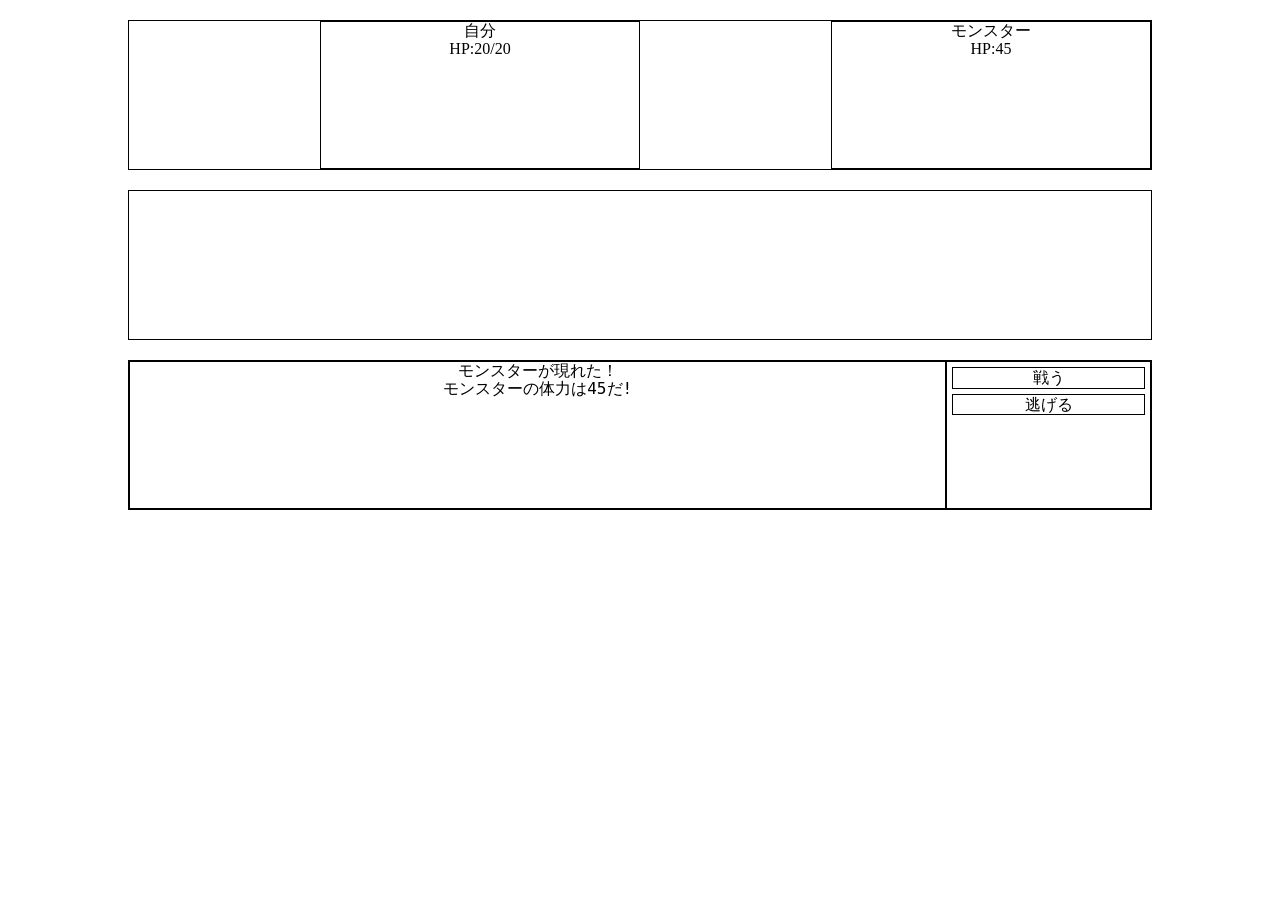
<file: battleMonster/index.html>
<!doctype html>
<html>
<head>
<meta charset="UTF-8">
<meta name="viewport" content="width=device-width,initial-scale=1">
<title>テンプレート</title>
<link href="../../_common/images/favicon.ico" rel="shortcut icon">
<link href="https://fonts.googleapis.com/css?family=M+PLUS+1p:400,500" rel="stylesheet">
<link href="common/reset.css" rel="stylesheet">
<link href="style/style.css" rel="stylesheet">
</head>
<body>
  <header></header>
  <main>
    <section class="statusSec">
      <div class="charaStatus">
        <ul>
          <li>自分</li>
          <li id="charaStatusHP">体力</li>
        </ul>
      </div>
      <div class="enemyStatus">
        <ul>
          <li>モンスター</li>
          <li id="enemyStatusHP">体力</li>
        </ul>
      </div>
    </section>
    <section class="mainViewSec"></section>
    <section class="bottom">
      <div class="msgSec">
        <pre id="message01"></pre>
        <pre id="message02"></pre>
        <pre id="message03"></pre>
        <pre id="message04"></pre>
        <label><button class="battleBtn arrow" data-btn="arrow"></button></label>
      </div>
      <div class="btnSec">
        <ul class="initBtn">
          <label><li><button class="battleBtn" data-btn="戦う">戦う</button></li></label>
          <label><li><button class="battleBtn" data-btn="逃げる">逃げる</button></li></label>
        </ul>
        <ul class="mainBattleBtn">
          <label><li><button class="battleBtn" data-btn="攻撃">攻撃</button></li></label>
          <label><li><button class="battleBtn" data-btn="魔法">魔法</button></li></label>
          <label><li><button class="battleBtn" data-btn="防御">防御</button></li></label>
          <label><li><button class="battleBtn" data-btn="アイテム">アイテム</button></li></label>
          <label><li><button class="battleBtn" data-btn="逃げる">逃げる</button></li></label>
        </ul>
        <ul class="magic">
          <label><li><button class="battleBtn" data-btn="ファイア">ファイア</button></li></label>
          <label><li><button class="battleBtn" data-btn="アイス">アイス</button></li></label>
          <label><li><button class="battleBtn" data-btn="ウィンド">ウィンド</button></li></label>
          <label><li><button class="battleBtn" data-btn="戻る">戻る</button></li></label>
        </ul>
    </div>
    </section>
  </main>
  <footer></footer>
  <script src="script/script.js"></script>
</body>
</html>
</file>
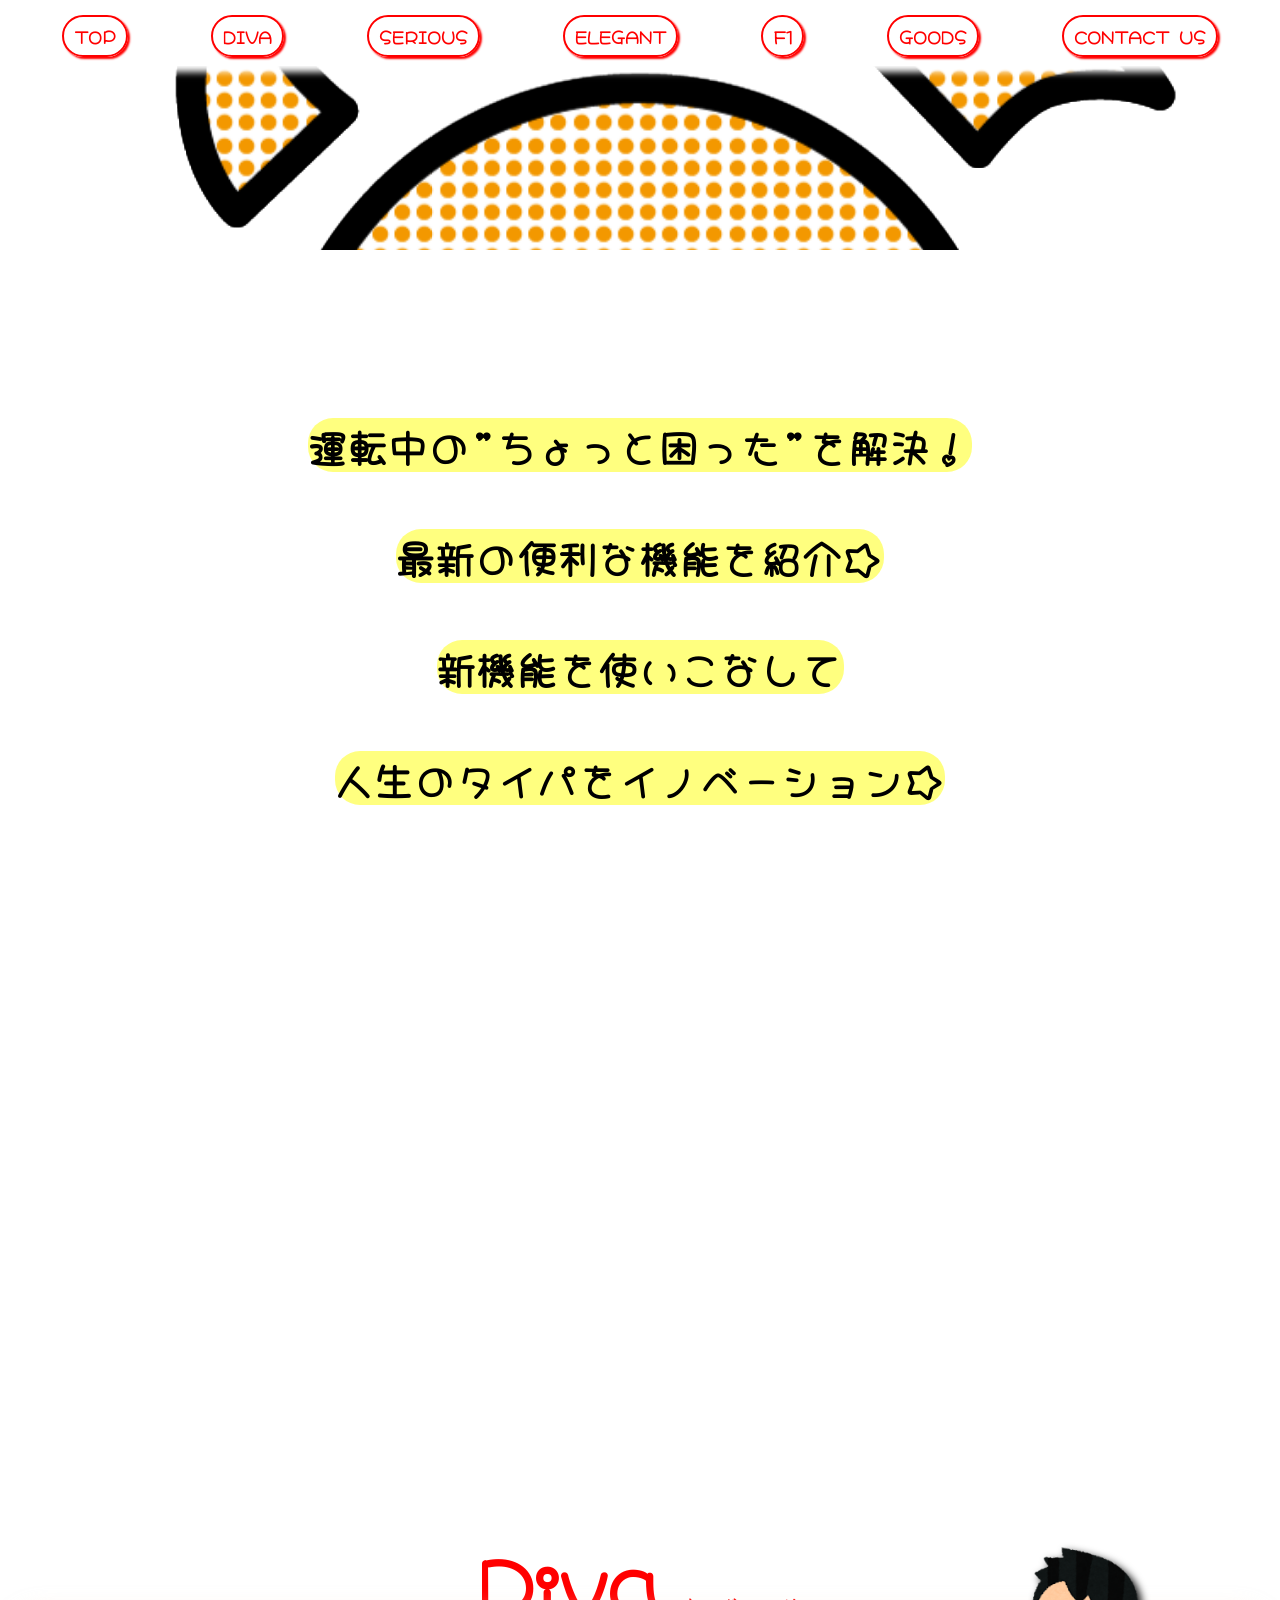
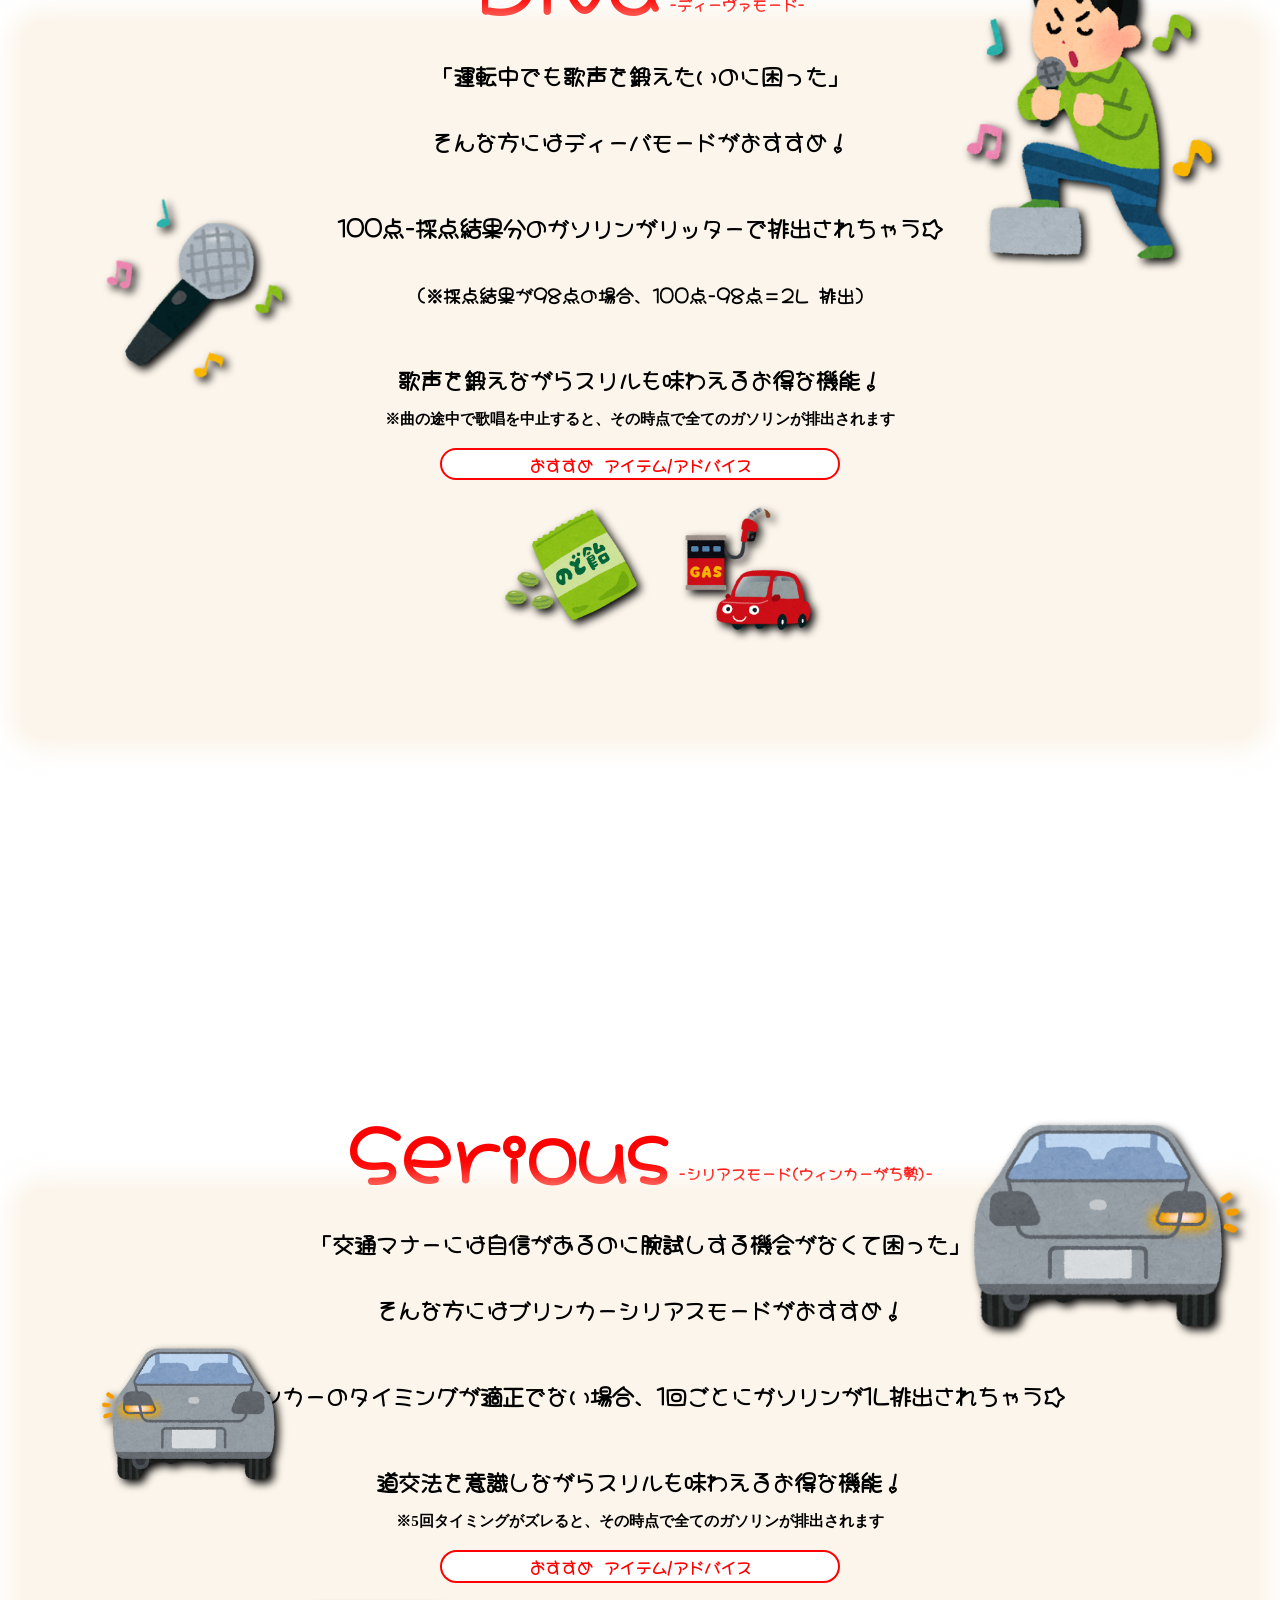
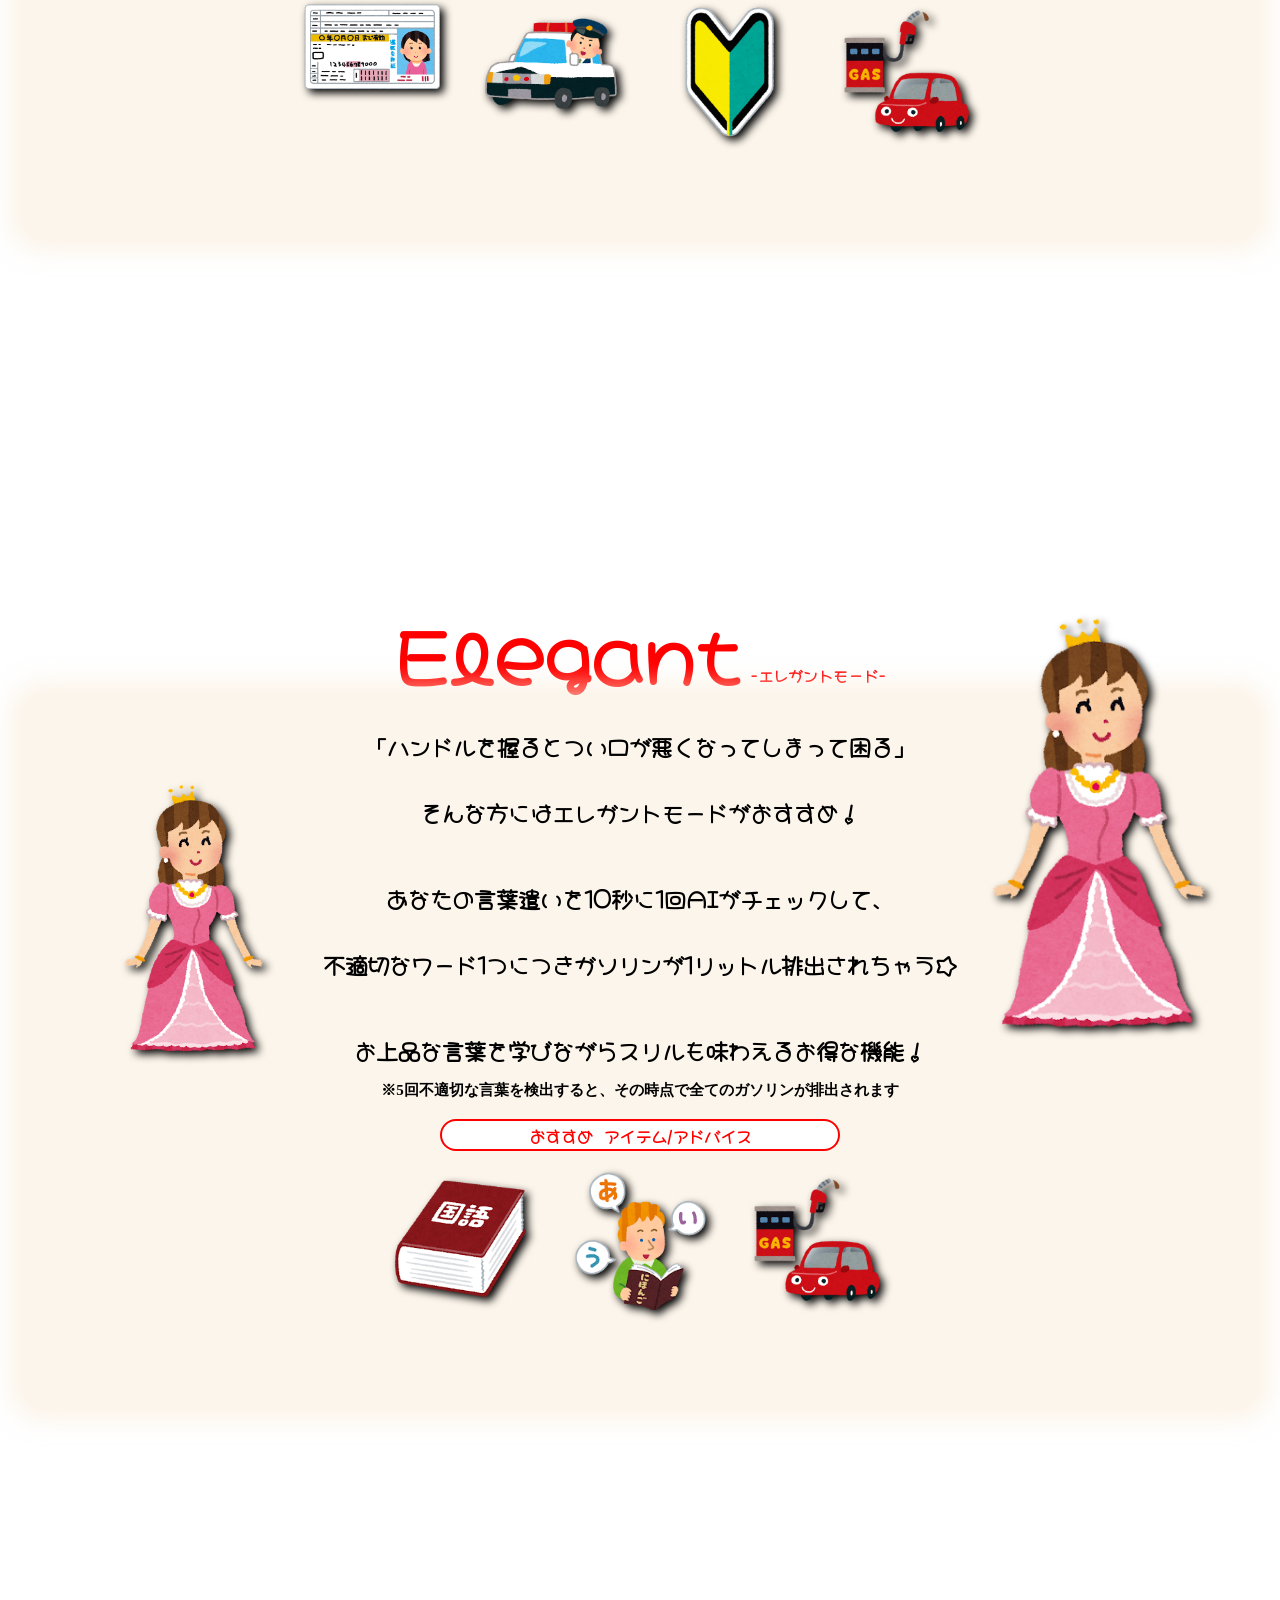
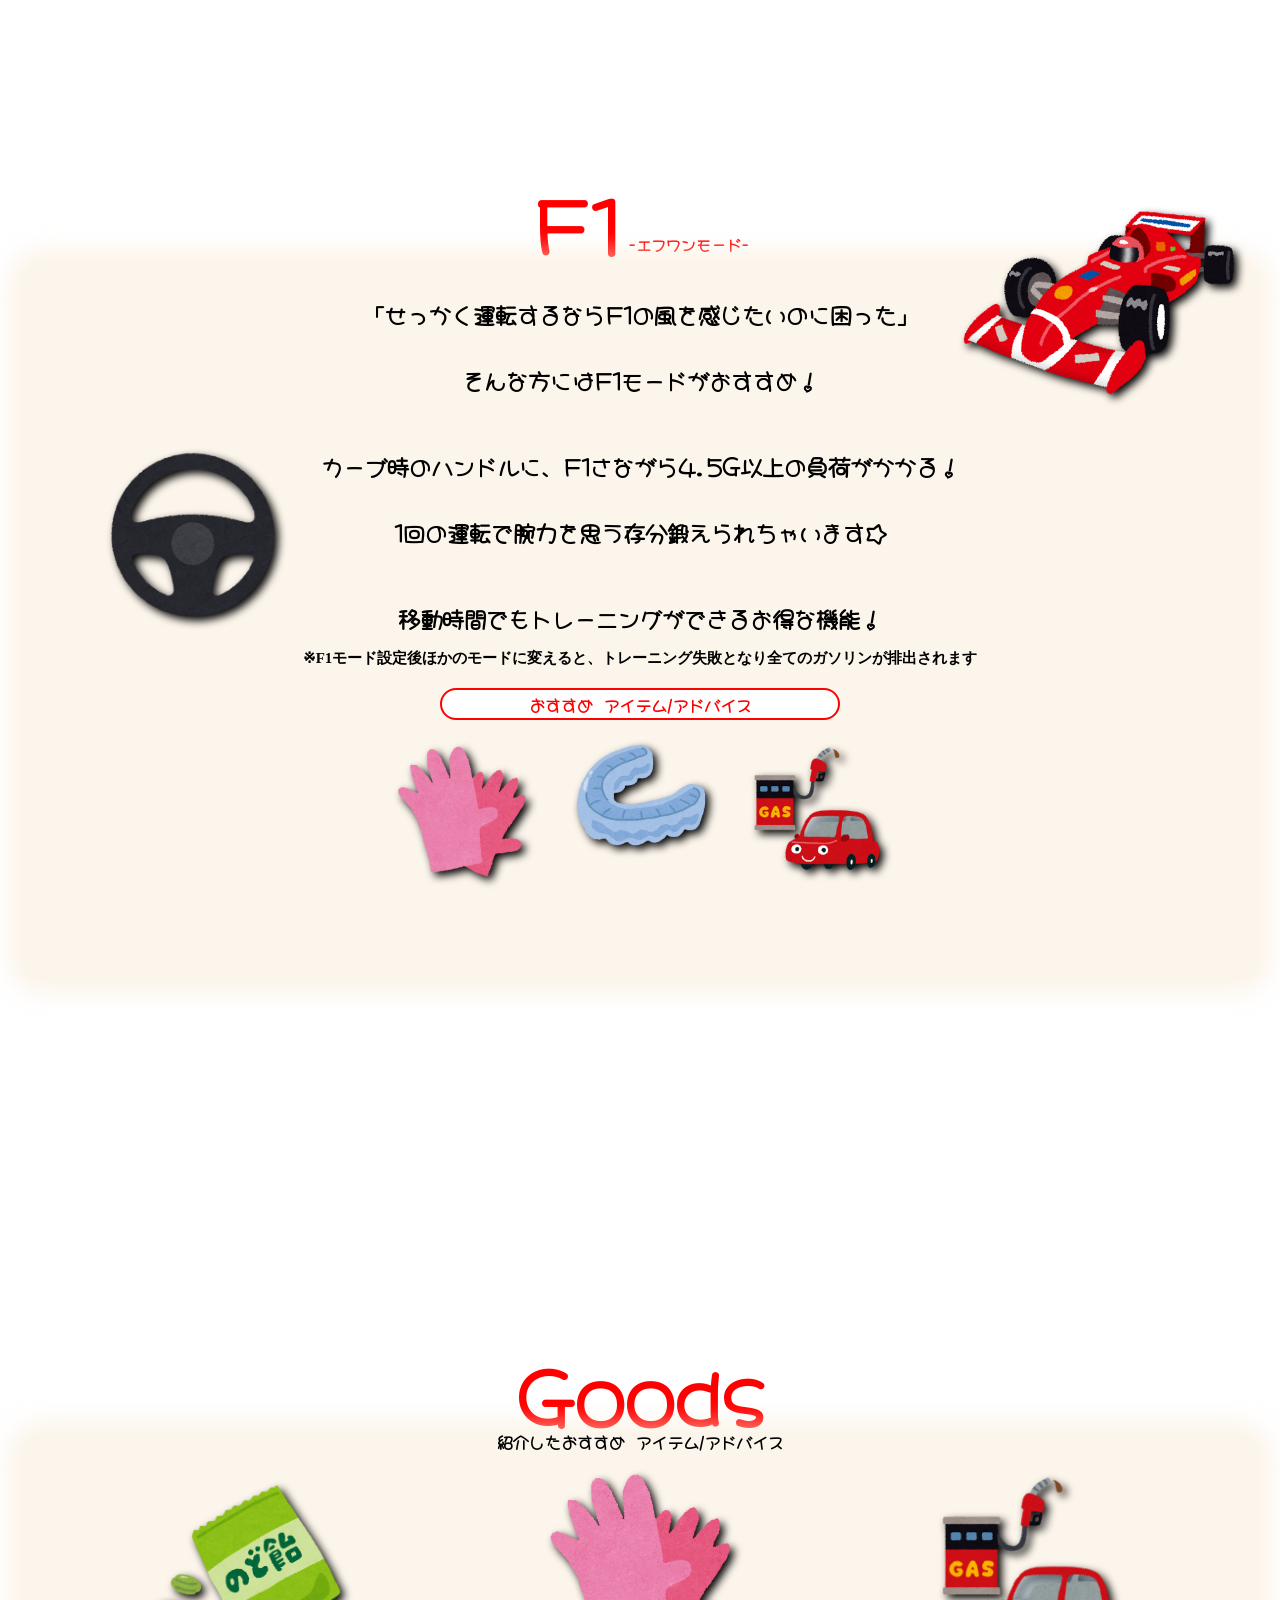
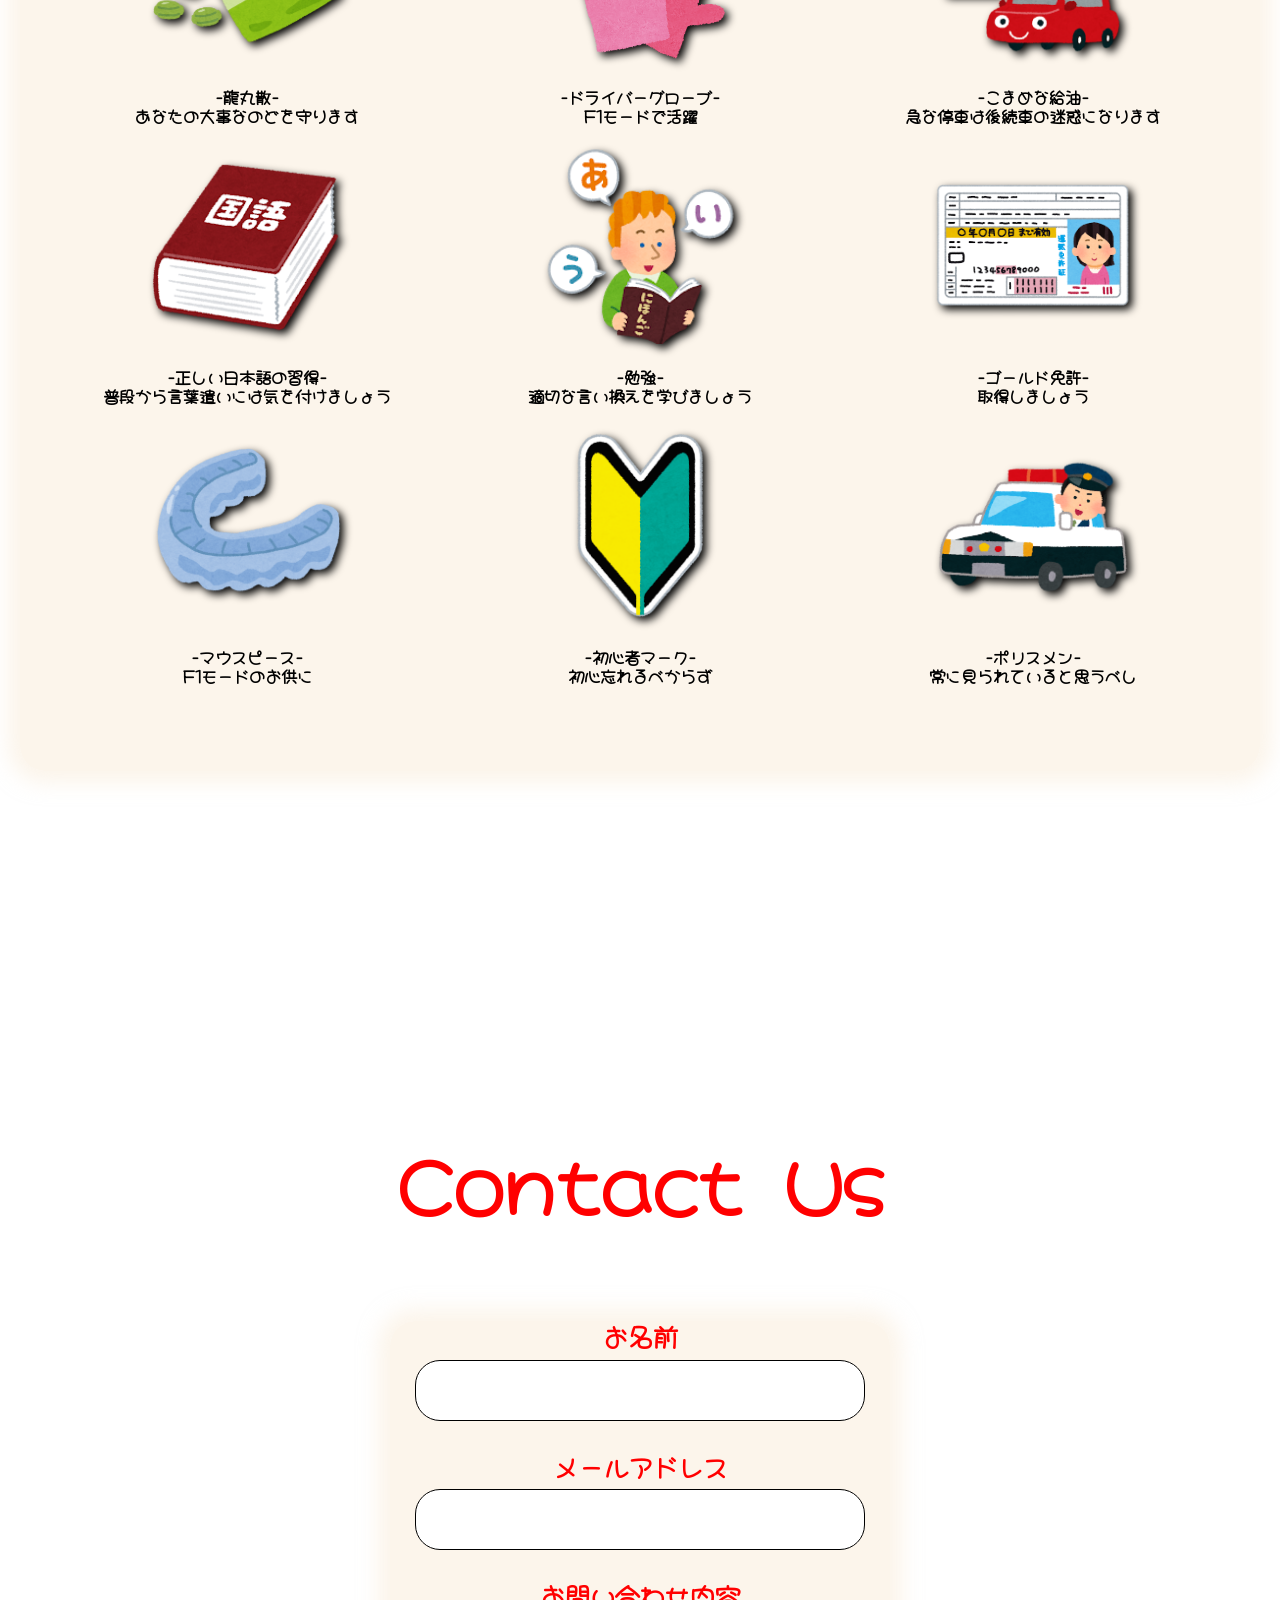
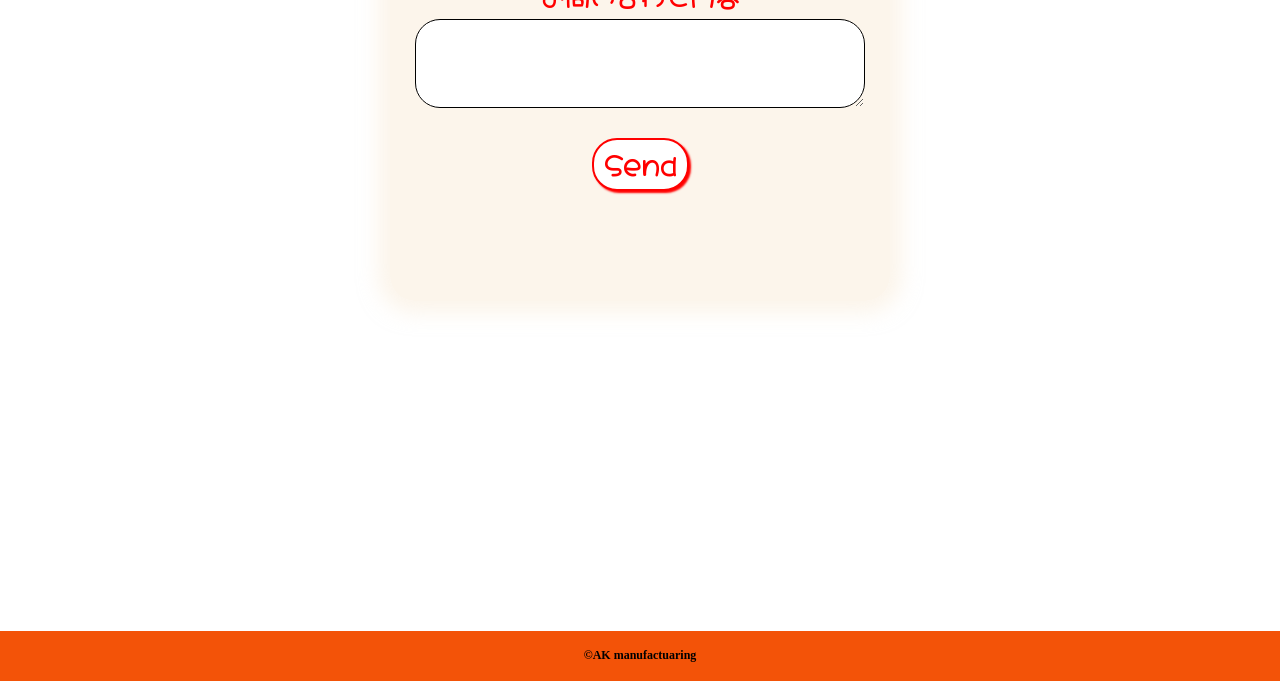
<file: howtodrive/index.html>
<!DOCTYPE html>
<html>
 <head>
  <meta charset="utf-8">
  <meta name="viewport" content="width=divice-width,initial-scale=1">
  <link rel="stylesheet" href="common/reset.css">
  <link rel="preconnect" href="https://fonts.googleapis.com">
  <link rel="preconnect" href="https://fonts.gstatic.com" crossorigin>
  <link href="https://fonts.googleapis.com/css2?family=Hachi+Maru+Pop&display=swap" rel="stylesheet">
  <link rel="stylesheet" href="style/style.css">
 </head>
 <body>
  <header>
   <div class="innerWrap">
      <nav>
        <ul>
          <li><a href="#top">top</a></li>
          <li><a href="#diva">diva</a></li>
          <li><a href="#serious">serious</a></li>
          <li><a href="#elegant">elegant</a></li>
          <li><a href="#F1">F1</a></li>
          <li><a href="#goods">goods</a></li>
          <li><a href="#contactus">Contact us</a></li>
        </ul>
      </nav>
      <top id="top">
        <div class="topWrap">
          <h1>
            <span>運転中の”ちょっと困った”を解決！</span>
            <br><span>最新の便利な機能を紹介☆</span>
            <br><span>新機能を使いこなして</span>
            <br><span>人生のタイパをイノベーション☆</span>
          </h1>
        </div>
      </top>
   </div>
  </header>
   <main>
    <section class="Wrap">
     <div class="innerWrap">
      <h3 id="diva">diva<span>-ディーヴァモード-</span></h3>
      <div class="mode diva">
        <div class="wrapMsg">
          <p>
            「運転中でも歌声を鍛えたいのに困った」
            <br>そんな方にはディーバモードがおすすめ！
          </p>
          <p>
            100点-採点結果分のガソリンがリッターで排出されちゃう☆
            <br><small>（※採点結果が98点の場合、100点-98点＝2L 排出）</small>
          </p>
          <p>
            歌声を鍛えながらスリルも味わえるお得な機能！
          </p>
        </div>
        <p class="none">
          ※曲の途中で歌唱を中止すると、その時点で全てのガソリンが排出されます
        </p>
        <div class="goodsInfo">
          <p>おすすめ アイテム/アドバイス</p>
          <div class="images">
            <ul>
              <li><a href="#goods"><img src="images/irasutoya/nodoame.png"></a></li>
              <li><a href="#goods"><img src="images/irasutoya/car_gasoline.png"></a></li>
            </ul>
          </div>
        </div>
        <img class="img1" src="images/irasutoya/karaoke_mike.png" alt="mike">
        <img class="img2" src="images/irasutoya/karaoke_nessyou.png" alt="nesshou">
      </div>
     </div>
    </section>
    <section class="Wrap">
     <div class="innerWrap">
      <h3 id="serious">serious<span>-シリアスモード(ウィンカーがち勢)-</span></h3>
      <div class="mode serious">
        <div class="wrapMsg">
          <p>
            「交通マナーには自信があるのに腕試しする機会がなくて困った」
            <br>そんな方にはブリンカーシリアスモードがおすすめ！
          </p>
          <p>
            ウィンカーのタイミングが適正でない場合、1回ごとにガソリンが1L排出されちゃう☆
          </p>
          <p>
            道交法を意識しながらスリルも味わえるお得な機能！
          </p>
        </div>
        <p class="none">
          ※5回タイミングがズレると、その時点で全てのガソリンが排出されます
        </p>
        <div class="goodsInfo">
          <p>おすすめ アイテム/アドバイス</p>
          <ul>
            <li><a href="#goods"><img src="images/irasutoya/menkyo_gold.png"></a></li>
            <li><a href="#goods"><img src="images/irasutoya/police_patocar_man.png"></a></li>
            <li><a href="#goods"><img src="images/irasutoya/syoshinsya_mark.png"></a></li>
            <li><a href="#goods"><img src="images/irasutoya/car_gasoline.png"></a></li>
          </ul>
        </div>
        <img class="img img1" src="images/irasutoya/car_back2_right.png" alt="mike">
        <img class="img img2" src="images/irasutoya/car_back3_left.png" alt="nesshou">
      </div>
     </div>
    </section>
    <section class="Wrap">
     <div class="innerWrap">
      <h3 id="elegant">elegant<span>-エレガントモード-</span></h3>
      <div class="mode elegant">
        <div class="wrapMsg">
          <p>
            「ハンドルを握るとつい口が悪くなってしまって困る」
            <br>そんな方にはエレガントモードがおすすめ！
          </p>
          <p>
            あなたの言葉遣いを10秒に1回AIがチェックして、
            <br>不適切なワード1つにつきガソリンが1リットル排出されちゃう☆
          </p>
          <p>
            お上品な言葉を学びながらスリルも味わえるお得な機能！
          </p>
        </div>
        <p class="none">
          ※5回不適切な言葉を検出すると、その時点で全てのガソリンが排出されます
        </p>
        <div class="goodsInfo">
          <p>おすすめ アイテム/アドバイス</p>
          <ul>
            <li><a href="#goods"><img class="img01" src="images/irasutoya/kokugo.png"></a></li>
            <li><a href="#goods"><img class="img02" src="images/irasutoya/study_nihongo.png"></a></li>
            <li><a href="#goods"><img class="img03" src="images/irasutoya/car_gasoline.png"></a></li>
          </ul>
        </div>
        <img class="img1" src="images/irasutoya/hime.png" alt="mike">
        <img class="img2" src="images/irasutoya/hime.png" alt="nesshou">
      </div>
     </div>
    </section>
    <section class="Wrap">
     <div class="innerWrap">
      <h3 id="F1">F1<span>-エフワンモード-</span></h3>
      <div class="mode F1">
        <div class="wrapMsg">
          <p>
            「せっかく運転するならF1の風を感じたいのに困った」
            <br>そんな方にはF1モードがおすすめ！
          </p>
          <p>
            カーブ時のハンドルに、F1さながら4.5G以上の負荷がかかる！
            <br>1回の運転で腕力を思う存分鍛えられちゃいます☆
          </p>
          <p>
            移動時間でもトレーニングができるお得な機能！
          </p>
        </div>
        <p class="none">
          ※F1モード設定後ほかのモードに変えると、トレーニング失敗となり全てのガソリンが排出されます
        </p>
        <div class="goodsInfo">
          <p>おすすめ アイテム/アドバイス</p>
          <ul>
            <li><a href="#goods"><img class="img01" src="images/irasutoya/souji_tebukuro.png"></a></li>
            <li><a href="#goods"><img class="img02" src="images/irasutoya/mouthpiece.png"></a></li>
            <li><a href="#goods"><img class="img03" src="images/irasutoya/car_gasoline.png"></a></li>
          </ul>
        </div>
        <img class="img1" src="images/irasutoya/car_handle.png" alt="mike">
        <img class="img2" src="images/irasutoya/f1_car.png" alt="nesshou">
      </div>
     </div>
    </section>
    <section>
     <div class="innerWrap">
        <h3 id="goods">goods</h3>
        <div class="mode goods">
          <p>紹介したおすすめ アイテム/アドバイス</p>
          <ul class="goodsGarelly">
            <li class="item01"><img src="images/irasutoya/nodoame.png" alt="nodoame"></li>
              <p>-龍丸散-<br>あなたの大事なのどを守ります</p>
            <li class="item02"><img src="images/irasutoya/souji_tebukuro.png" alt="go-rudomenkyo"></li>
              <p>-ドライバーグローブ-<br>F1モードで活躍</p>
            <li class="item03"><img src="images/irasutoya/car_gasoline.png" alt="shosinnsha"></li>
              <p>-こまめな給油-<br>急な停車は後続車の迷惑になります</p>
            <li class="item04"><img src="images/irasutoya/kokugo.png" alt="mausupi-su"></li>
              <p>-正しい日本語の習得-<br>普段から言葉遣いには気を付けましょう</p>
            <li class="item05"><img src="images/irasutoya/study_nihongo.png" alt="bennkyou"></li>
              <p>-勉強-<br>適切な言い換えを学びましょう</p>
            <li class="item06"><img src="images/irasutoya/menkyo_gold.png" alt="kokugo"></li>
              <p>-ゴールド免許-<br>取得しましょう</p>
            <li class="item07"><img src="images/irasutoya/mouthpiece.png" alt="tebukuro"></li>
              <p>-マウスピース-<br>F1モードのお供に</p>
            <li class="item08"><img src="images/irasutoya/syoshinsya_mark.png" alt="gasorin"></li>
              <p>-初心者マーク-<br>初心忘れるべからず</p>
            <li class="item09"><img src="images/irasutoya/police_patocar_man.png" alt="keisatu"></li>
              <p>-ポリスメン-<br>常に見られていると思うべし</p>
          </ul>
        </div>
      </div>
     </div>
    </section>
    <section class="form">
     <div class="innerWrap">
     <h3 id="contactus">contact us</h3>
     <div class="mode contactform">
      <p>お名前<input type="text" name="use_name"></p>
      <p>メールアドレス<input type="email" name="use_mail"></p>
      <p>お問い合わせ内容<textarea name="message"></textarea></p>
      <p><input class="btn" type="submit" value="Send"></p>


     </div>
     </div>
    </section>
   </main>
   <footer>
    <p><small>©AK manufactuaring</small></p>
   </footer>
 </body>
</html>
</file>
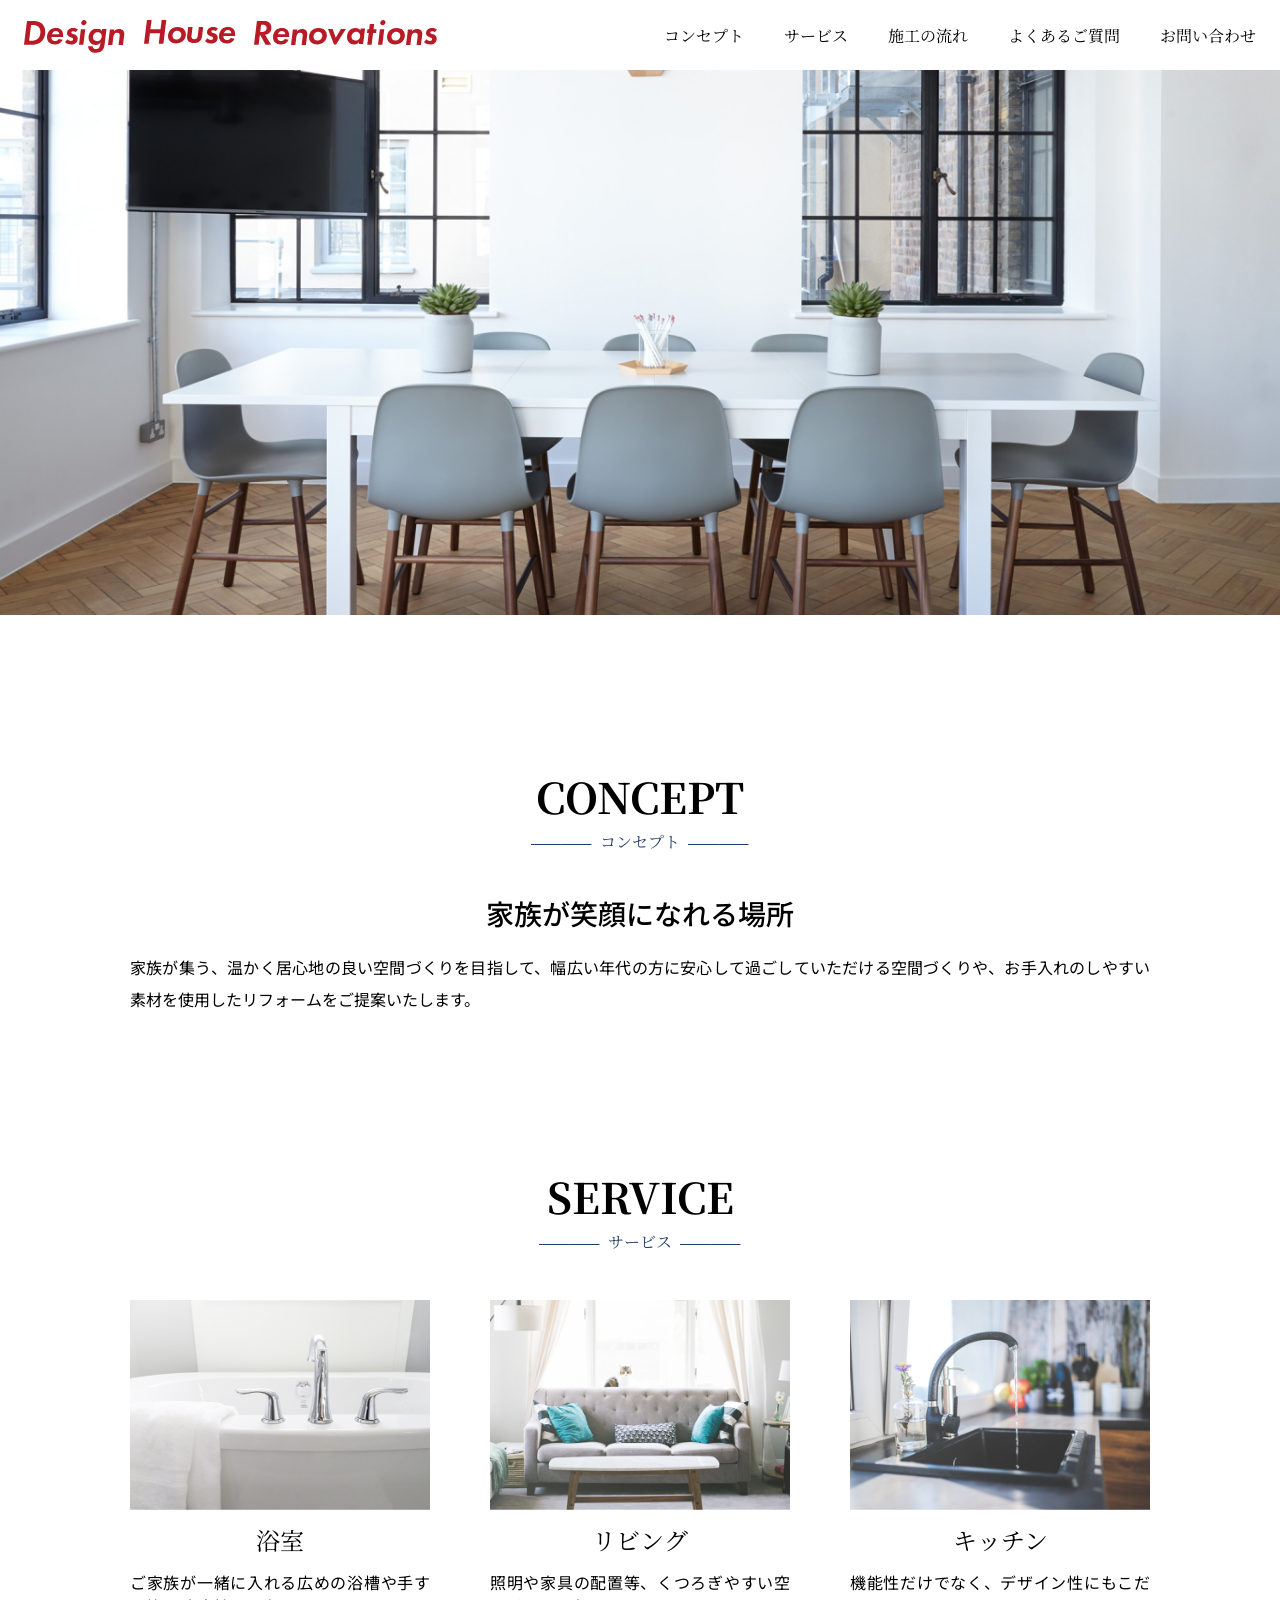
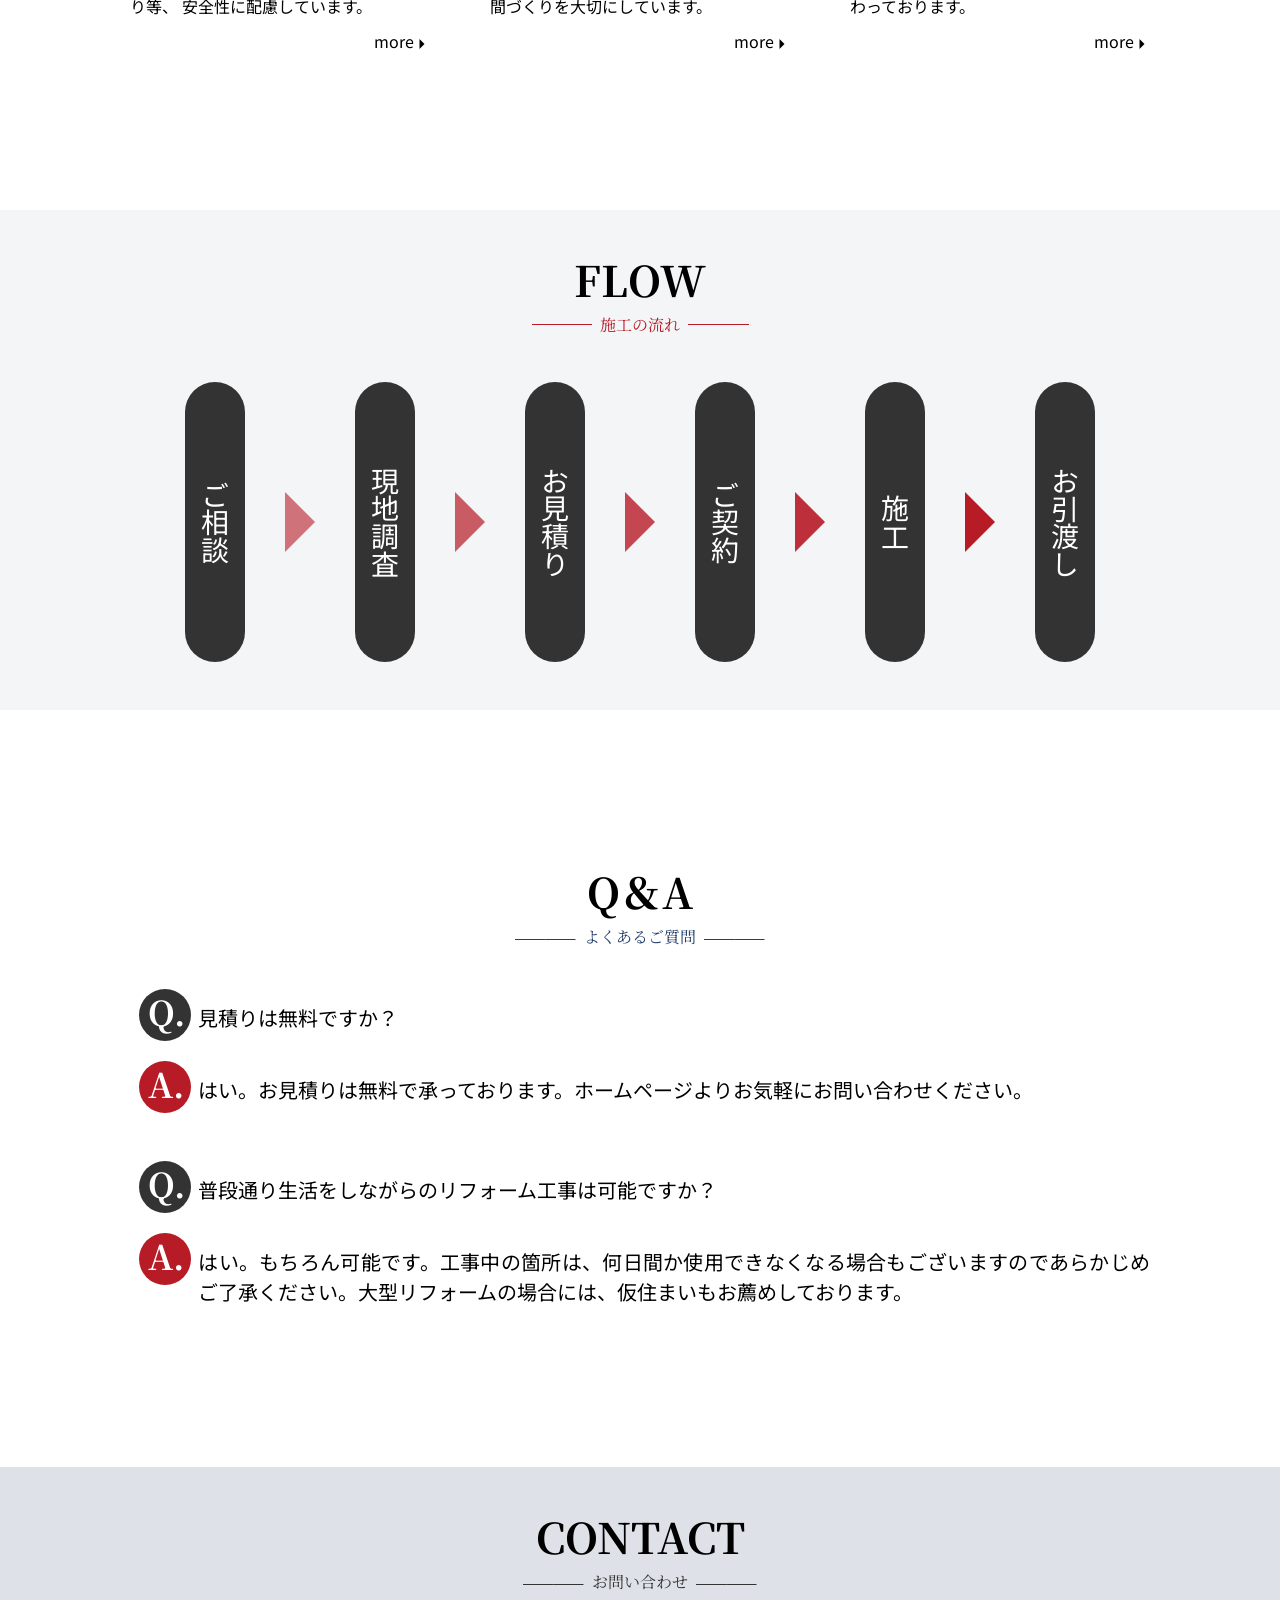
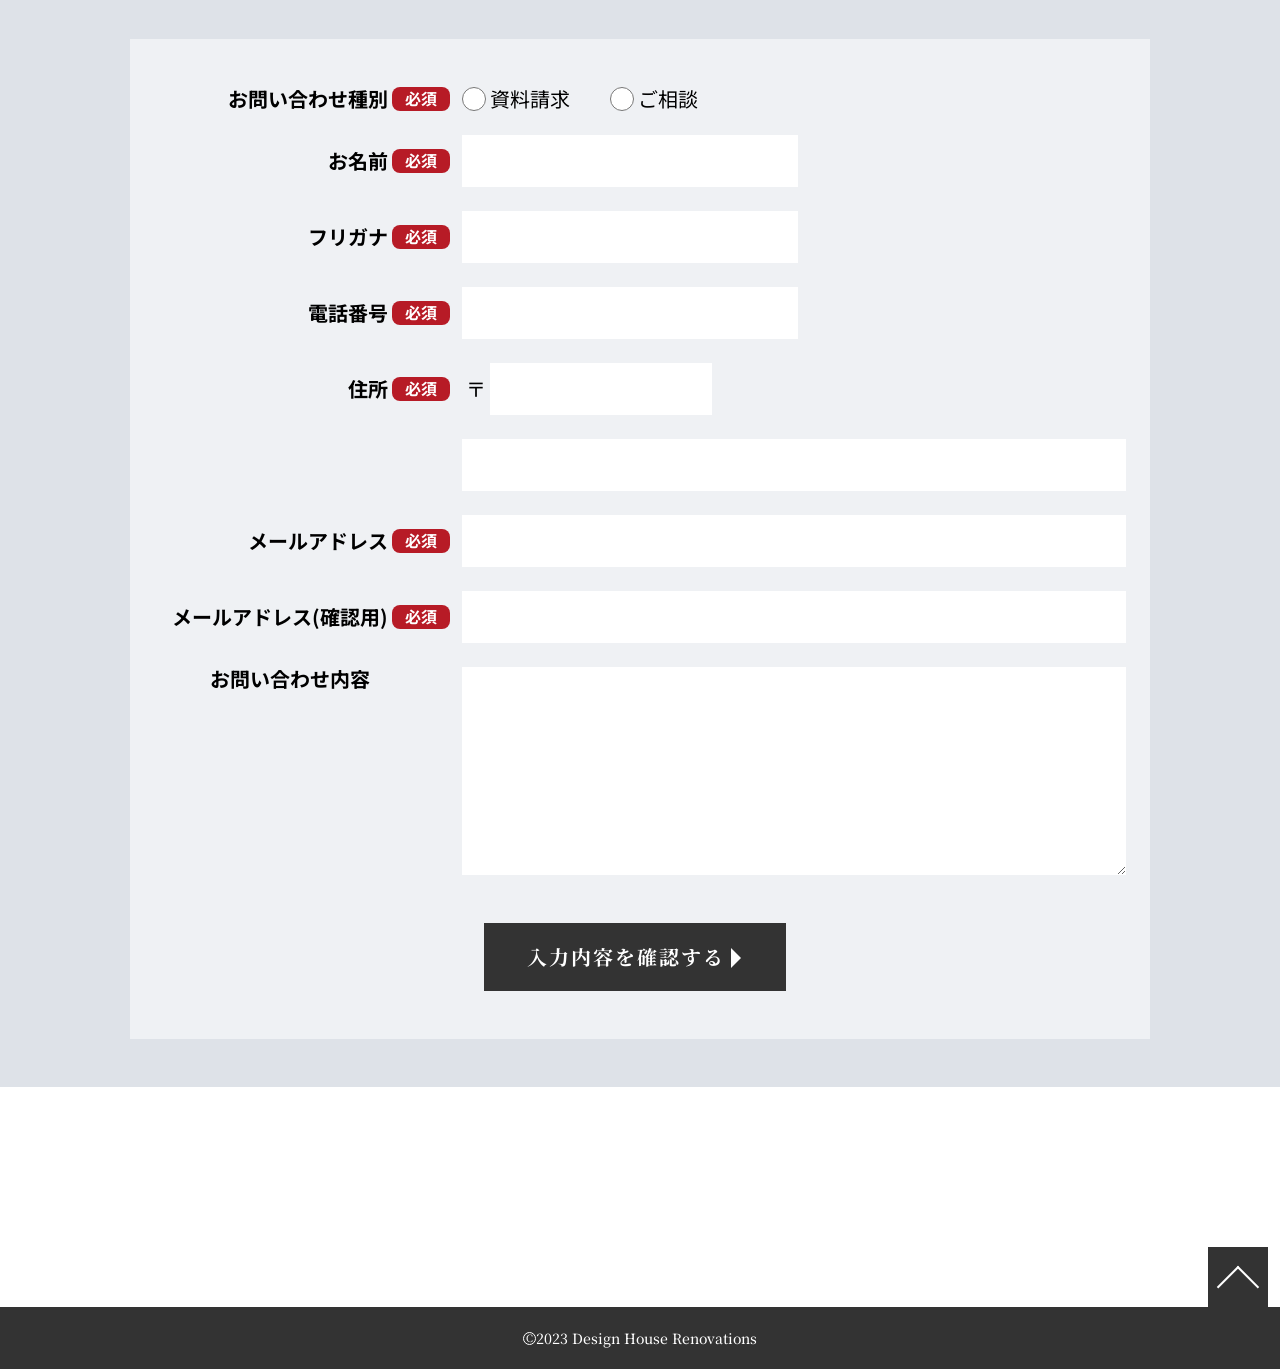
<file: lessonPage/index.html>
<!DOCTYPE html>
<html lang="ja">
 <head>
  <meta charset="utf-8">
  <meta name="viewport" content="width=device-width,initial-scale=1">
  <link rel="stylesheet" href="common/reset.css">
  <link rel="preconnect" href="https://fonts.googleapis.com">
  <link rel="preconnect" href="https://fonts.gstatic.com" crossorigin>
  <link href="https://fonts.googleapis.com/css2?family=Noto+Sans+JP:wght@100..900&family=Noto+Serif+JP:wght@200..900&display=swap" rel="stylesheet">
  <title>Design House Renovations</title>
  <link rel="stylesheet" href="styles/style.css">
 </head>
 <body>
  <header>
    <nav class="gMenu">
      <input class="menuBtn onlySp" type="checkbox" id="menuBtn">
      <label class="menuIcon" for="menuBtn">
        <div class="navicon">
            <span></span>
            <span></span>
            <span></span>
        </div>
      </label>
      <ul class="menu">
        <label for="menuBtn">
          <div class="spanArea">
            <span></span>
            <span></span>
          </div>
        </label>
        <li><a href="#concept">コンセプト</a></li>
        <li><a href="#service">サービス</a></li>
        <li><a href="#flow">施工の流れ</a></li>
        <li><a href="#question">よくあるご質問</a></li>
        <li><a href="#contact">お問い合わせ</a></li>
      </ul>
    </nav>
    <ul class="logoTest">
      <div class="design">
        <li><img src="images/alfD.svg" style="--i: 1" alt="firstD"></li>
        <li><img src="images/alfE.svg" style="--i: 2" alt="firstE"></li>
        <li><img src="images/alfS.svg" style="--i: 3" alt="firstS"></li>
        <li><img src="images/alfI.svg" style="--i: 4" alt="firstI"></li>
        <li class="itemG01"><img src="images/alfG.svg" style="--i: 5" alt="firsG"></li>
        <li><img src="images/alfN.svg" style="--i: 6" alt="firstN"></li>
      </div>
      <div class="onlySp shadow ds"><span></span></div>
      <div class="house">
        <li><img src="images/alfH.svg" style="--i: 7" alt="firstH"></li>
        <li><img src="images/alfO.svg" style="--i: 8" alt="firstO"></li>
        <li><img src="images/alfU.svg" style="--i: 9" alt="firstU"></li>
        <li><img src="images/alfS.svg" style="--i: 10" alt="secondS"></li>
        <li><img src="images/alfE.svg" style="--i: 11" alt="secondE"></li>
      </div>
      <div class="onlySp shadow hs"><span></span></div>
      <div class="renovations">
        <li><img src="images/alfR.svg" style="--i: 12" alt="firstR"></li>
        <li><img src="images/alfE.svg" style="--i: 13" alt="thirdE"></li>
        <li><img src="images/alfN.svg" style="--i: 14" alt="firstN"></li>
        <li><img src="images/alfO.svg" style="--i: 15" alt="secondO"></li>
        <li><img src="images/alfV.svg" style="--i: 16" alt="firstV"></li>
        <li><img src="images/alfA.svg" style="--i: 17" alt="firstA"></li>
        <li><img src="images/alfT.svg" style="--i: 18" alt="firstT"></li>
        <li><img src="images/alfI.svg" style="--i: 19" alt="secondI"></li>
        <li><img src="images/alfO.svg" style="--i: 20" alt="secondO"></li>
        <li><img src="images/alfN.svg" style="--i: 21" alt="secondN"></li>
        <li><img src="images/alfS.svg" style="--i: 22" alt="thirdS"></li>
      </div>
      <div class="onlySp shadow rs"><span></span></div>
    </ul>
</header>
 <main>
  <section class="concept" id="concept">
    <div class="forAnimation">
    <h1>concept</h1>
    <p class="subTitle"><span>コンセプト</span></p>
    <h2>家族が笑顔になれる場所</h2>
    <p>家族が集う、温かく居心地の良い空間づくりを目指して、幅広い年代の方に安心して過ごしていただける空間づくりや、お手入れのしやすい素材を使用したリフォームをご提案いたします。</p>
    </div>
  </section>
  <section class="service" id="service">
    <div class="forAnimation">
      <h1>service</h1>
      <p class="subTitle"><span>サービス</span></p>
      <div class="topic">
        <div class="sec yokuso">
          <img class="pic" src="images/imgYokuso.png" alt="service">
          <h3>浴室</h3>
          <p>
          ご家族が一緒に入れる広めの浴槽や手すり等、<br class="onlyMiddle">
          安全性に配慮しています。
          </p>
          <p class="btn"><a href="#">more</a></p>
        </div>
        <div class="sec living">
          <img class="pic" src="images/imgLiving.png" alt="living">
          <h3>リビング</h3>
          <p>
          照明や家具の配置等、<br class="onlyMiddle">くつろぎやすい空間づくりを大切にしています。
          </p>
          <p class="btn"><a href="#">more</a></p>
        </div>
        <div class="sec kitchen">
          <img class="pic" src="images/imgKitchen.png" alt="kitchen">
          <h3>キッチン</h3>
          <p>
          機能性だけでなく、<br class="onlyMiddle">デザイン性にもこだわっております。
          </p>
          <p class="btn"><a href="#">more</a></p>
        </div>
      </div>
    </div>
  </section>
  <section class="flow" id="flow">
    <div class="forAnimation">
      <h1>flow</h1>
      <p class="subTitle subFlow">施工の流れ</p>
      <ul class="flowLi">
        <li class="line" style="--arrow: 1"><p>ご相談</p></li>
        <li class="onlySp arrow first"><img src="images/arrowSp.svg"></li>
        <li class="onlyPc arrow first"><img src="images/arrowPc.svg"></li>
        <li class="line" style="--arrow: 2"><p>現地調査</p></li>
        <li class="onlySp arrow second"><img src="images/arrowSp.svg"></li>
        <li class="onlyPc arrow second"><img src="images/arrowPc.svg"></li>
        <li class="line" style="--arrow: 3"><p>お見積り</p></li>
        <li class="onlySp arrow third"><img src="images/arrowSp.svg"></li>
        <li class="onlyPc arrow third"><img src="images/arrowPc.svg"></li>
        <li class="line" style="--arrow: 4"><p>ご契約</p></li>
        <li class="onlySp arrow fourth"><img src="images/arrowSp.svg"></li>
        <li class="onlyPc arrow fourth"><img src="images/arrowPc.svg"></li>
        <li class="line" style="--arrow: 5"><p>施工</p></li>
        <li class="onlySp arrow fifth"><img src="images/arrowSp.svg"></li>
        <li class="onlyPc arrow fifth"><img src="images/arrowPc.svg"></li>
        <li class="line"><p>お引渡し</p></li>
      </ul>
    </div>
  </section>
  <section class="question"  id="question">
    <div class="forAnimation">
      <h1>Q＆A</h1>
      <p class="subTitle"><span>よくあるご質問</span></p>
      <div class="questionLi">
        <ul>
          <div class="ulList">
            <li>
              <span class="circle imgBlk">Q.</span>
              <p>
                見積りは無料ですか？
              </p>
            </li>
            <li>
              <span class="circle imgRed">A.</span>
              <p>
                はい。お見積りは無料で承っております。<br class="onlyMiddle02">ホームページよりお気軽にお問い合わせください。
              </p>
            </li>
          </div>
            <li>
              <span class="circle imgBlk">Q.</span>
              <p>
                普段通り生活をしながらのリフォーム工事は可能ですか？
              </p>
            </li>
            <li>
              <span class="circle imgRed">A.</span>
              <p>
                はい。もちろん可能です。<br class="onlyMiddle02">工事中の箇所は、何日間か使用できなくなる場合もございますのであらかじめご了承ください。大型リフォームの場合には、仮住まいもお薦めしております。
              </p>
            </li>
        </ul>
      </div>
    </div>
  </section>
  <section class="contact"  id="contact">
    <div class="forAnimation">
      <h1>contact</h1>
      <p class="subTitle subContact"><span>お問い合わせ</span></p>
        <div class="form">
          <ul class="formLi">
            <li><p>お問い合わせ種別<span>必須</span></p></li>
            <li class="formMenu fr short">
              <label><input type="radio" name="formMenu" value="資料請求">資料請求</label>
              <label class="secondItem"><input type="radio" name="formMenu" value="ご相談">ご相談</label>
            </li>
            <li><p>お名前<span>必須</span></p></li>
            <li class="fr short"><input type="text" name="user_name"></li>
            <li><p>フリガナ<span>必須</span></p></li>
            <li class="fr short"><input type="text" name="user_nameRubi"></li>
            <li><p>電話番号<span>必須</span></p></li>
            <li class="fr short"><input type="text" name="user_tel"></li>
            <li><p>住所<span>必須</span></p></li>
            <li class="fr postP">
              <p>〒</p><input class="post" type="text" name="adress">
            <li class="space onlyPc"><p></p></li>
            <li class="fr"><input type="text" name="adress"></li>
            <li><p>メールアドレス<span>必須</span></p></li>
            <li class="fr"><input type="email" name="user_mail"></li>
            <li><p>メールアドレス(確認用)<span>必須</span></p></li>
            <li class="fr"><input type="email" name="user_mail"></li>
            <li class="formQ"><p>お問い合わせ内容</p></li>
            <li class="fr"><textarea name="message"></textarea></li>
          </ul>
          <p>
            <input type="submit" value="入力内容を確認する">
          </p>
        </div>
    </div>
  </section>
  <div class="topArrow">
    <a href="#"><span></span><img class="onlySp" src="images/arrow.svg" alt="topArrow"></a>
  </div>
 </main>
 <footer>
  <p><span>c</span>2023 design house renovations</p>
 </footer>
 </body>
</html>
</file>
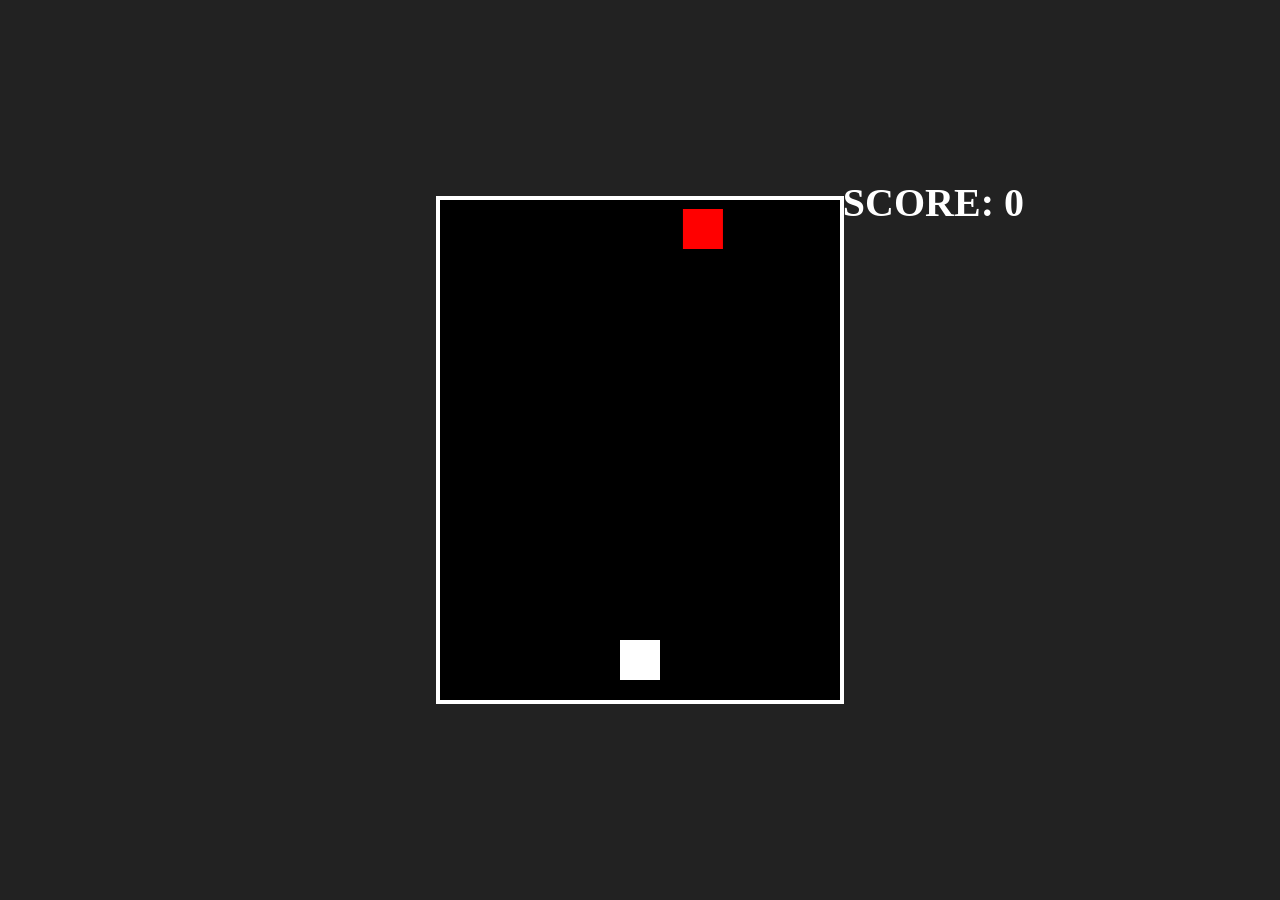
<file: shooting/index.html>
<!DOCTYPE html>
<html lang="ja">
<head>
  <meta charset="UTF-8">
  <meta name="viewport" content="width=device-width, initial-scale=1.0">
  <link href="style/reset.css" rel="stylesheet">
  <link href="style/style.css" rel="stylesheet">
  <title>SHOOTING</title>
</head>
<body>
  <div class="scoreArea">SCORE: <span id="scoreText">0</span></div>
  <div class="lifeArea"></div>
  <canvas id="gameCanvas" width="400" height="500"></canvas>
  <script src="script/copy.js"></script>
</body>
</html>
</file>
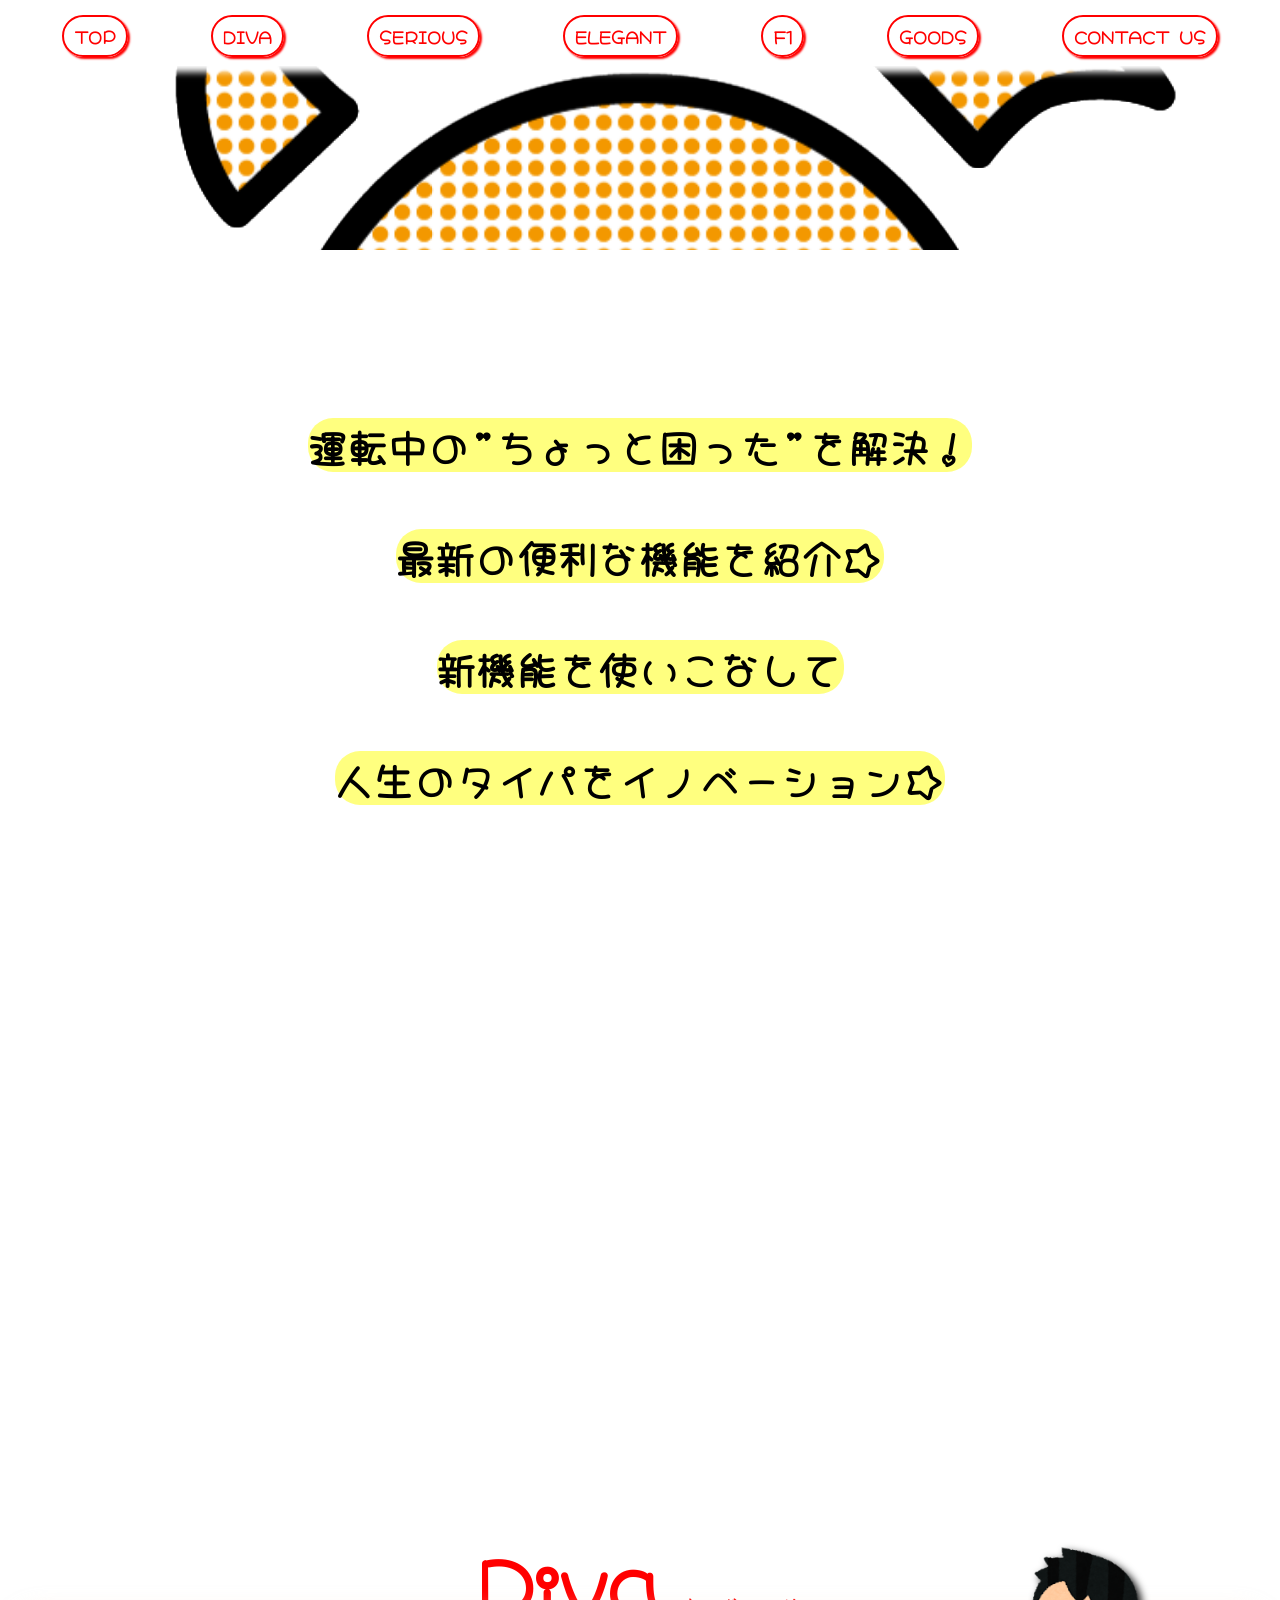
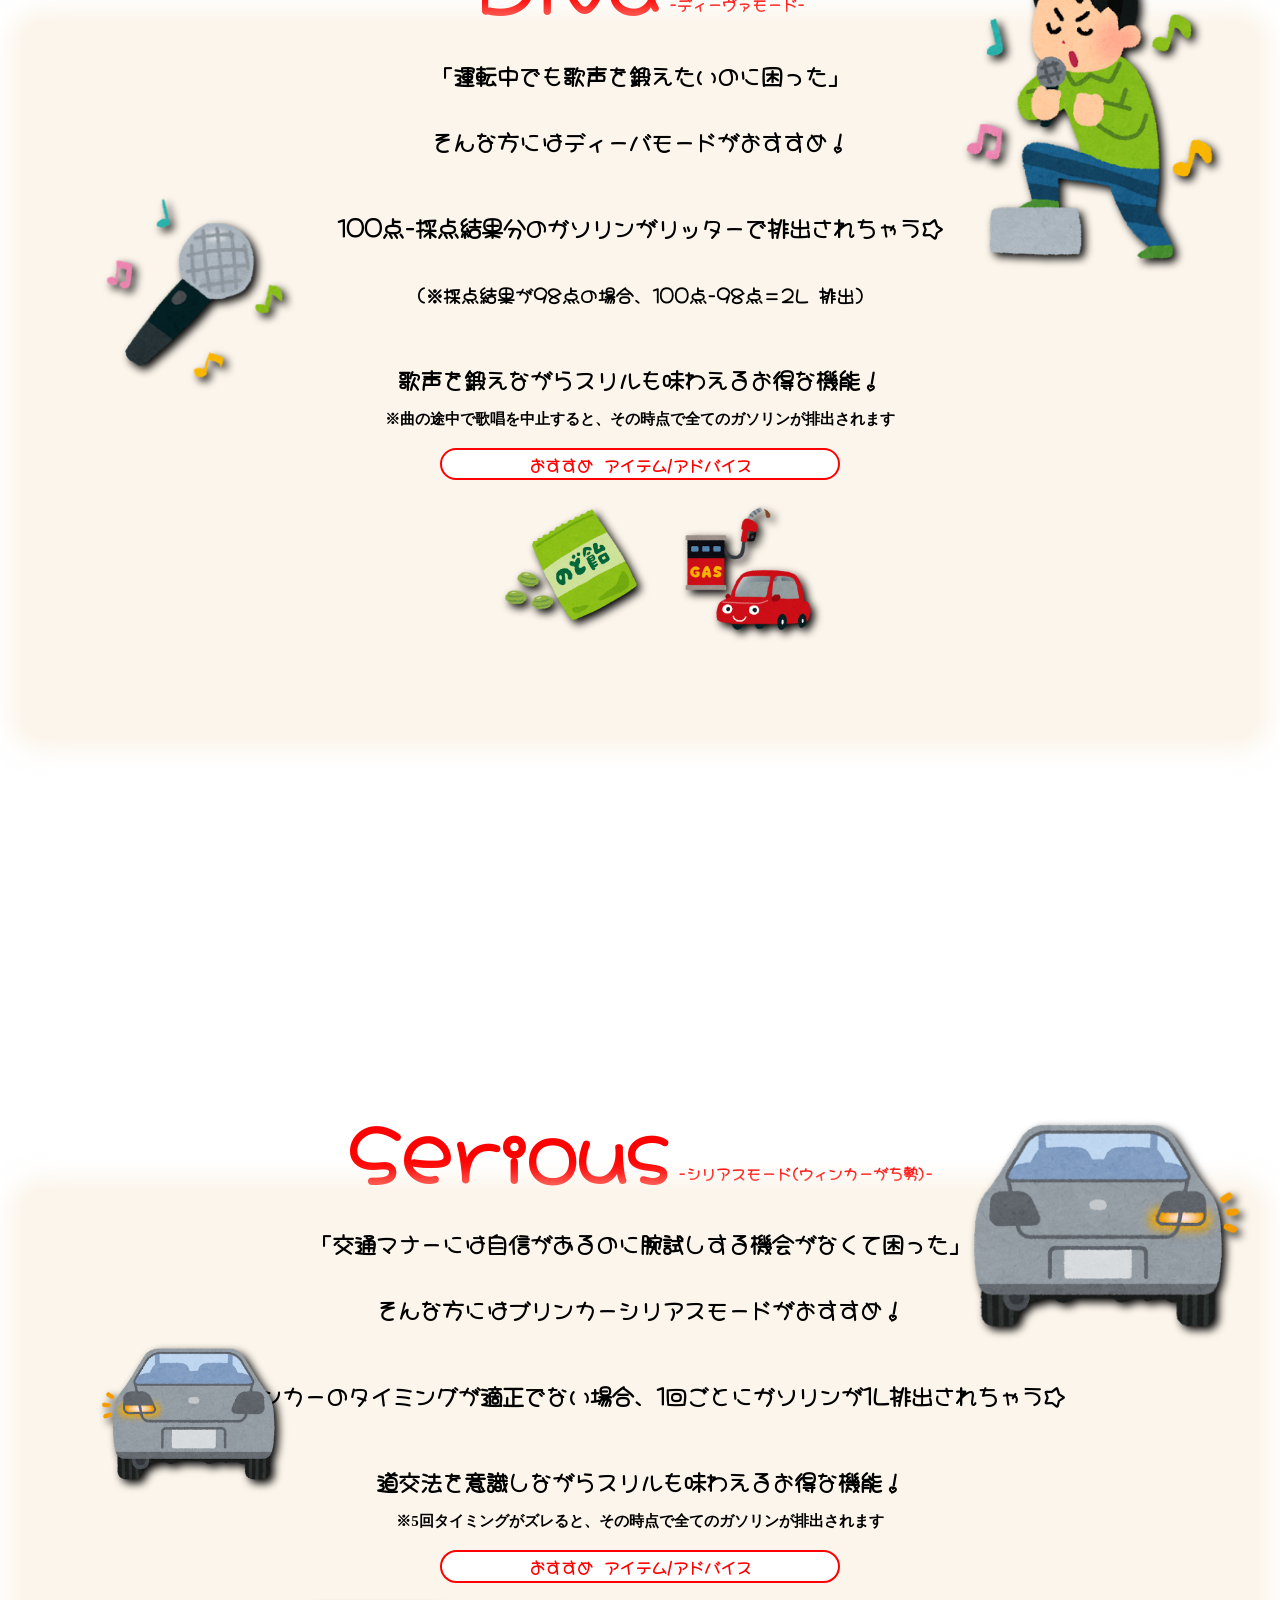
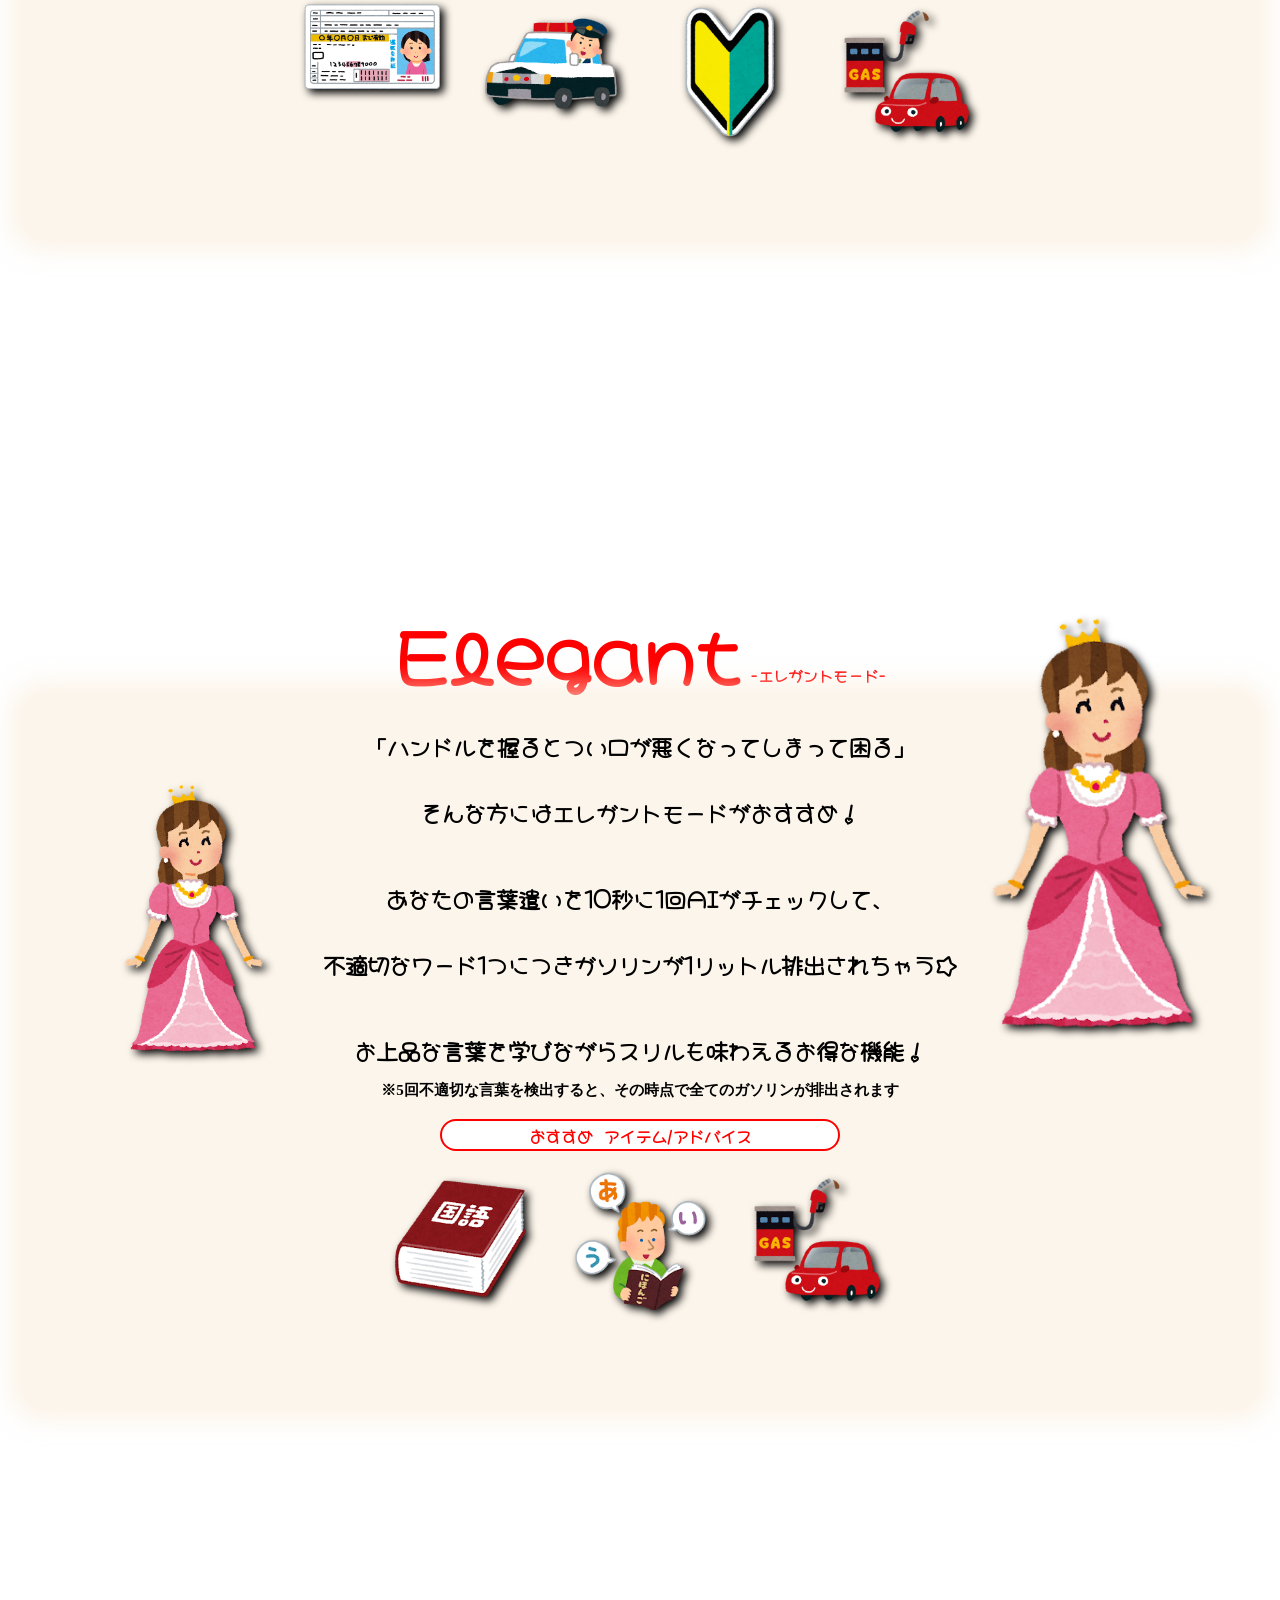
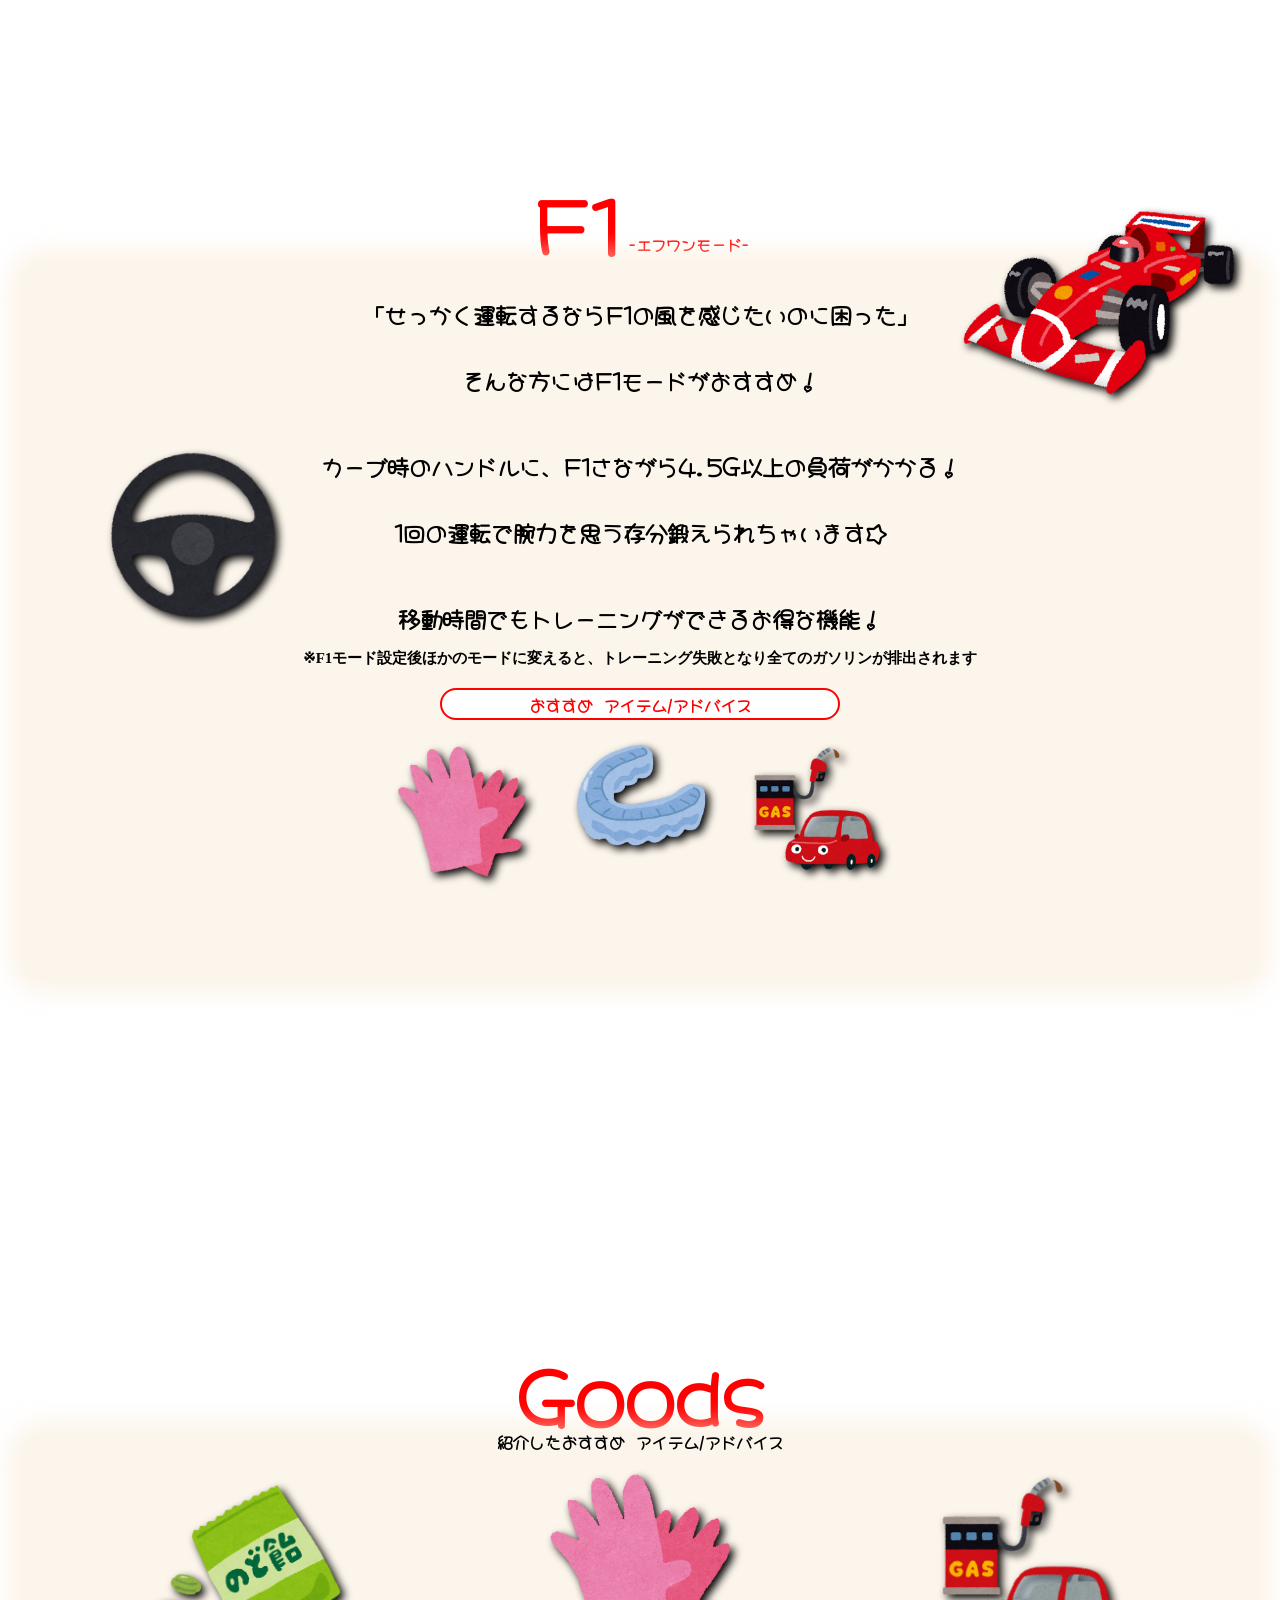
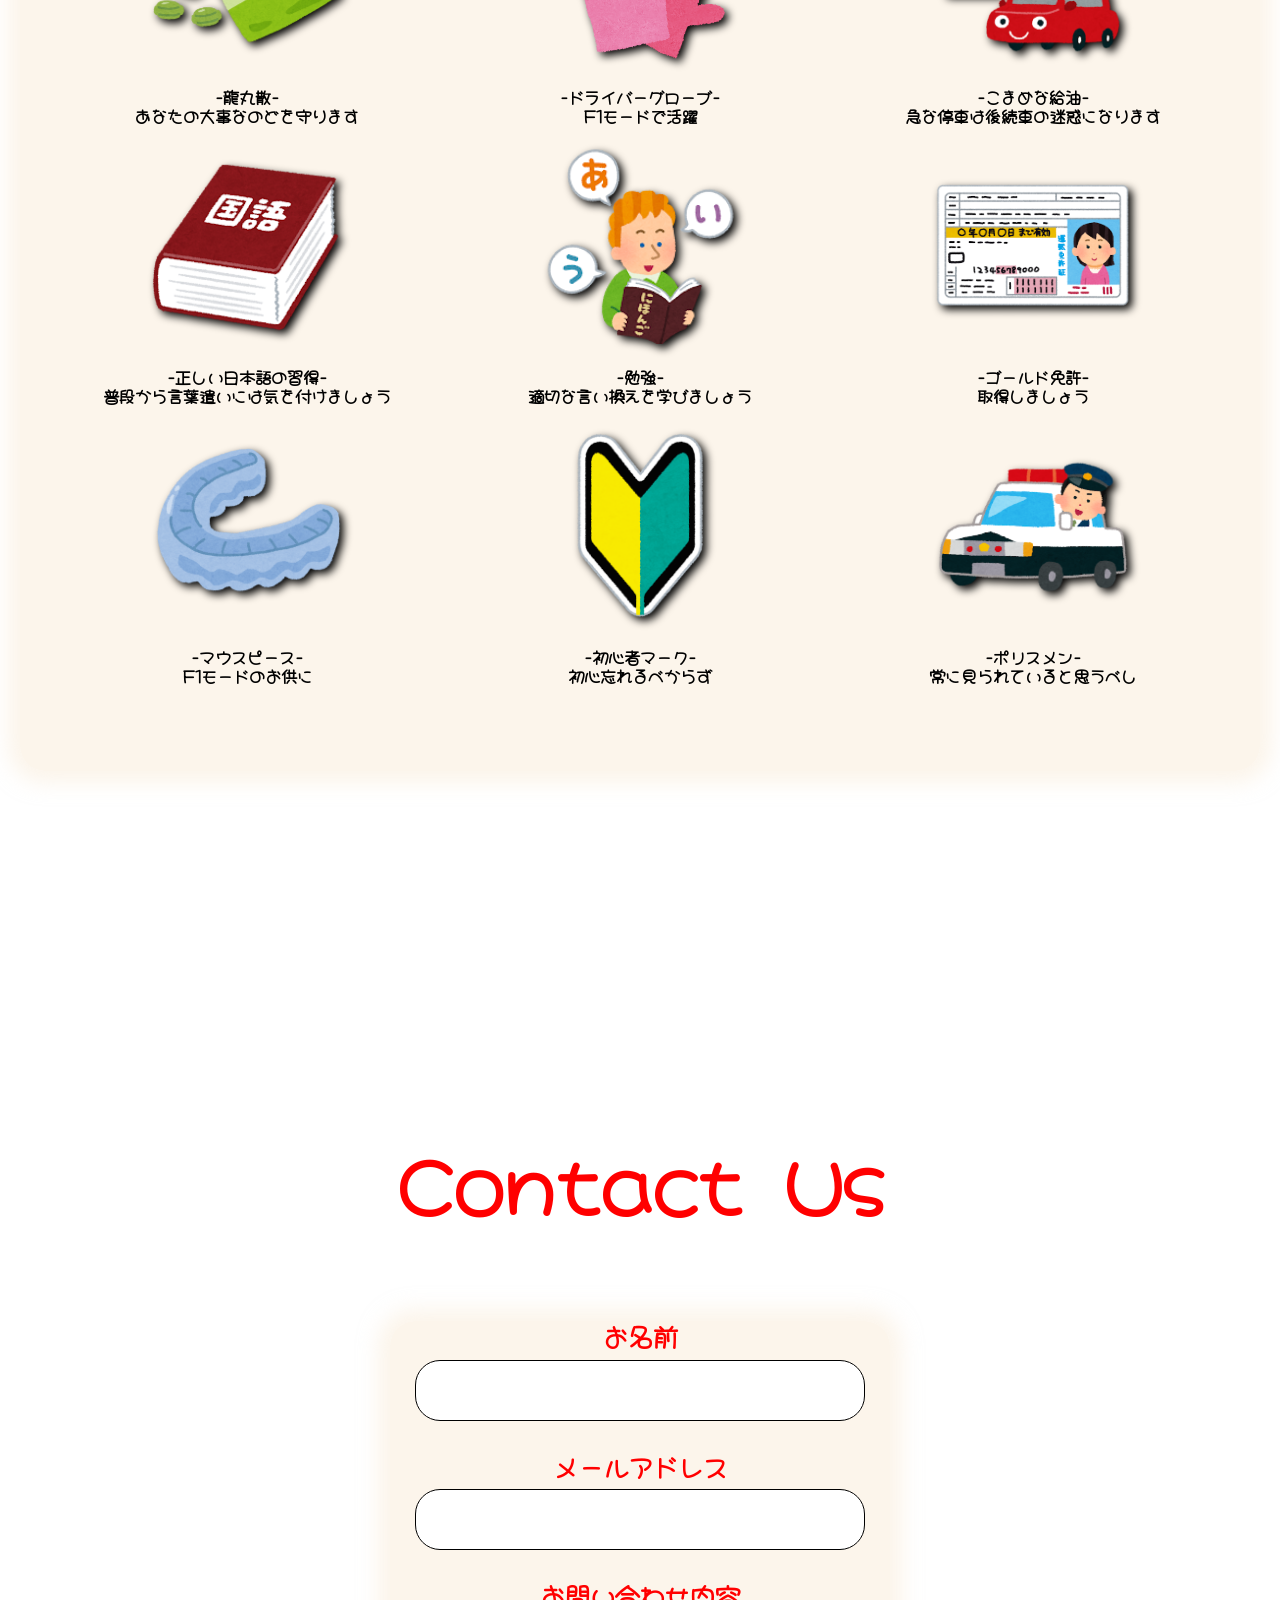
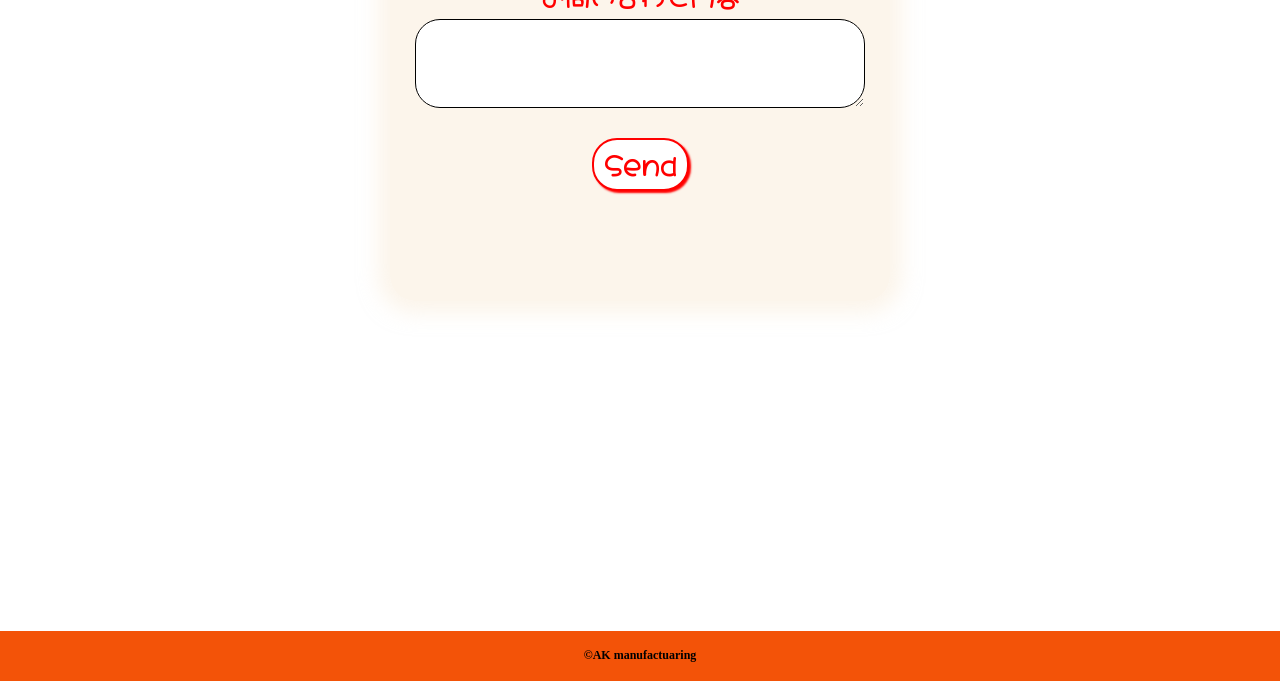
<file: gallery/demos/howtodrive/index.html>
<!DOCTYPE html>
<html>
 <head>
  <meta charset="utf-8">
  <meta name="viewport" content="width=divice-width,initial-scale=1">
  <link rel="stylesheet" href="common/reset.css">
  <link rel="preconnect" href="https://fonts.googleapis.com">
  <link rel="preconnect" href="https://fonts.gstatic.com" crossorigin>
  <link href="https://fonts.googleapis.com/css2?family=Hachi+Maru+Pop&display=swap" rel="stylesheet">
  <link rel="stylesheet" href="style/style.css">
  <title>How to drive?</title>
 </head>
 <body>
  <header>
   <div class="innerWrap">
      <nav>
        <ul>
          <li><a href="#top">top</a></li>
          <li><a href="#diva">diva</a></li>
          <li><a href="#serious">serious</a></li>
          <li><a href="#elegant">elegant</a></li>
          <li><a href="#F1">F1</a></li>
          <li><a href="#goods">goods</a></li>
          <li><a href="#contactus">Contact us</a></li>
        </ul>
      </nav>
      <top id="top">
        <div class="topWrap">
          <h1>
            <span>運転中の”ちょっと困った”を解決！</span>
            <br><span>最新の便利な機能を紹介☆</span>
            <br><span>新機能を使いこなして</span>
            <br><span>人生のタイパをイノベーション☆</span>
          </h1>
        </div>
      </top>
   </div>
  </header>
   <main>
    <section class="Wrap">
     <div class="innerWrap">
      <h3 id="diva">diva<span>-ディーヴァモード-</span></h3>
      <div class="mode diva">
        <div class="wrapMsg">
          <p>
            「運転中でも歌声を鍛えたいのに困った」
            <br>そんな方にはディーバモードがおすすめ！
          </p>
          <p>
            100点-採点結果分のガソリンがリッターで排出されちゃう☆
            <br><small>（※採点結果が98点の場合、100点-98点＝2L 排出）</small>
          </p>
          <p>
            歌声を鍛えながらスリルも味わえるお得な機能！
          </p>
        </div>
        <p class="none">
          ※曲の途中で歌唱を中止すると、その時点で全てのガソリンが排出されます
        </p>
        <div class="goodsInfo">
          <p>おすすめ アイテム/アドバイス</p>
          <div class="images">
            <ul>
              <li><a href="#goods"><img src="images/irasutoya/nodoame.png"></a></li>
              <li><a href="#goods"><img src="images/irasutoya/car_gasoline.png"></a></li>
            </ul>
          </div>
        </div>
        <img class="img1" src="images/irasutoya/karaoke_mike.png" alt="mike">
        <img class="img2" src="images/irasutoya/karaoke_nessyou.png" alt="nesshou">
      </div>
     </div>
    </section>
    <section class="Wrap">
     <div class="innerWrap">
      <h3 id="serious">serious<span>-シリアスモード(ウィンカーがち勢)-</span></h3>
      <div class="mode serious">
        <div class="wrapMsg">
          <p>
            「交通マナーには自信があるのに腕試しする機会がなくて困った」
            <br>そんな方にはブリンカーシリアスモードがおすすめ！
          </p>
          <p>
            ウィンカーのタイミングが適正でない場合、1回ごとにガソリンが1L排出されちゃう☆
          </p>
          <p>
            道交法を意識しながらスリルも味わえるお得な機能！
          </p>
        </div>
        <p class="none">
          ※5回タイミングがズレると、その時点で全てのガソリンが排出されます
        </p>
        <div class="goodsInfo">
          <p>おすすめ アイテム/アドバイス</p>
          <ul>
            <li><a href="#goods"><img src="images/irasutoya/menkyo_gold.png"></a></li>
            <li><a href="#goods"><img src="images/irasutoya/police_patocar_man.png"></a></li>
            <li><a href="#goods"><img src="images/irasutoya/syoshinsya_mark.png"></a></li>
            <li><a href="#goods"><img src="images/irasutoya/car_gasoline.png"></a></li>
          </ul>
        </div>
        <img class="img img1" src="images/irasutoya/car_back2_right.png" alt="mike">
        <img class="img img2" src="images/irasutoya/car_back3_left.png" alt="nesshou">
      </div>
     </div>
    </section>
    <section class="Wrap">
     <div class="innerWrap">
      <h3 id="elegant">elegant<span>-エレガントモード-</span></h3>
      <div class="mode elegant">
        <div class="wrapMsg">
          <p>
            「ハンドルを握るとつい口が悪くなってしまって困る」
            <br>そんな方にはエレガントモードがおすすめ！
          </p>
          <p>
            あなたの言葉遣いを10秒に1回AIがチェックして、
            <br>不適切なワード1つにつきガソリンが1リットル排出されちゃう☆
          </p>
          <p>
            お上品な言葉を学びながらスリルも味わえるお得な機能！
          </p>
        </div>
        <p class="none">
          ※5回不適切な言葉を検出すると、その時点で全てのガソリンが排出されます
        </p>
        <div class="goodsInfo">
          <p>おすすめ アイテム/アドバイス</p>
          <ul>
            <li><a href="#goods"><img class="img01" src="images/irasutoya/kokugo.png"></a></li>
            <li><a href="#goods"><img class="img02" src="images/irasutoya/study_nihongo.png"></a></li>
            <li><a href="#goods"><img class="img03" src="images/irasutoya/car_gasoline.png"></a></li>
          </ul>
        </div>
        <img class="img1" src="images/irasutoya/hime.png" alt="mike">
        <img class="img2" src="images/irasutoya/hime.png" alt="nesshou">
      </div>
     </div>
    </section>
    <section class="Wrap">
     <div class="innerWrap">
      <h3 id="F1">F1<span>-エフワンモード-</span></h3>
      <div class="mode F1">
        <div class="wrapMsg">
          <p>
            「せっかく運転するならF1の風を感じたいのに困った」
            <br>そんな方にはF1モードがおすすめ！
          </p>
          <p>
            カーブ時のハンドルに、F1さながら4.5G以上の負荷がかかる！
            <br>1回の運転で腕力を思う存分鍛えられちゃいます☆
          </p>
          <p>
            移動時間でもトレーニングができるお得な機能！
          </p>
        </div>
        <p class="none">
          ※F1モード設定後ほかのモードに変えると、トレーニング失敗となり全てのガソリンが排出されます
        </p>
        <div class="goodsInfo">
          <p>おすすめ アイテム/アドバイス</p>
          <ul>
            <li><a href="#goods"><img class="img01" src="images/irasutoya/souji_tebukuro.png"></a></li>
            <li><a href="#goods"><img class="img02" src="images/irasutoya/mouthpiece.png"></a></li>
            <li><a href="#goods"><img class="img03" src="images/irasutoya/car_gasoline.png"></a></li>
          </ul>
        </div>
        <img class="img1" src="images/irasutoya/car_handle.png" alt="mike">
        <img class="img2" src="images/irasutoya/f1_car.png" alt="nesshou">
      </div>
     </div>
    </section>
    <section>
     <div class="innerWrap">
        <h3 id="goods">goods</h3>
        <div class="mode goods">
          <p>紹介したおすすめ アイテム/アドバイス</p>
          <ul class="goodsGarelly">
            <li class="item01"><img src="images/irasutoya/nodoame.png" alt="nodoame"></li>
              <p>-龍丸散-<br>あなたの大事なのどを守ります</p>
            <li class="item02"><img src="images/irasutoya/souji_tebukuro.png" alt="go-rudomenkyo"></li>
              <p>-ドライバーグローブ-<br>F1モードで活躍</p>
            <li class="item03"><img src="images/irasutoya/car_gasoline.png" alt="shosinnsha"></li>
              <p>-こまめな給油-<br>急な停車は後続車の迷惑になります</p>
            <li class="item04"><img src="images/irasutoya/kokugo.png" alt="mausupi-su"></li>
              <p>-正しい日本語の習得-<br>普段から言葉遣いには気を付けましょう</p>
            <li class="item05"><img src="images/irasutoya/study_nihongo.png" alt="bennkyou"></li>
              <p>-勉強-<br>適切な言い換えを学びましょう</p>
            <li class="item06"><img src="images/irasutoya/menkyo_gold.png" alt="kokugo"></li>
              <p>-ゴールド免許-<br>取得しましょう</p>
            <li class="item07"><img src="images/irasutoya/mouthpiece.png" alt="tebukuro"></li>
              <p>-マウスピース-<br>F1モードのお供に</p>
            <li class="item08"><img src="images/irasutoya/syoshinsya_mark.png" alt="gasorin"></li>
              <p>-初心者マーク-<br>初心忘れるべからず</p>
            <li class="item09"><img src="images/irasutoya/police_patocar_man.png" alt="keisatu"></li>
              <p>-ポリスメン-<br>常に見られていると思うべし</p>
          </ul>
        </div>
      </div>
     </div>
    </section>
    <section class="form">
     <div class="innerWrap">
     <h3 id="contactus">contact us</h3>
     <div class="mode contactform">
      <p>お名前<input type="text" name="use_name"></p>
      <p>メールアドレス<input type="email" name="use_mail"></p>
      <p>お問い合わせ内容<textarea name="message"></textarea></p>
      <p><input class="btn" type="submit" value="Send"></p>


     </div>
     </div>
    </section>
   </main>
   <footer>
    <p><small>©AK manufactuaring</small></p>
   </footer>
 </body>
</html>
</file>
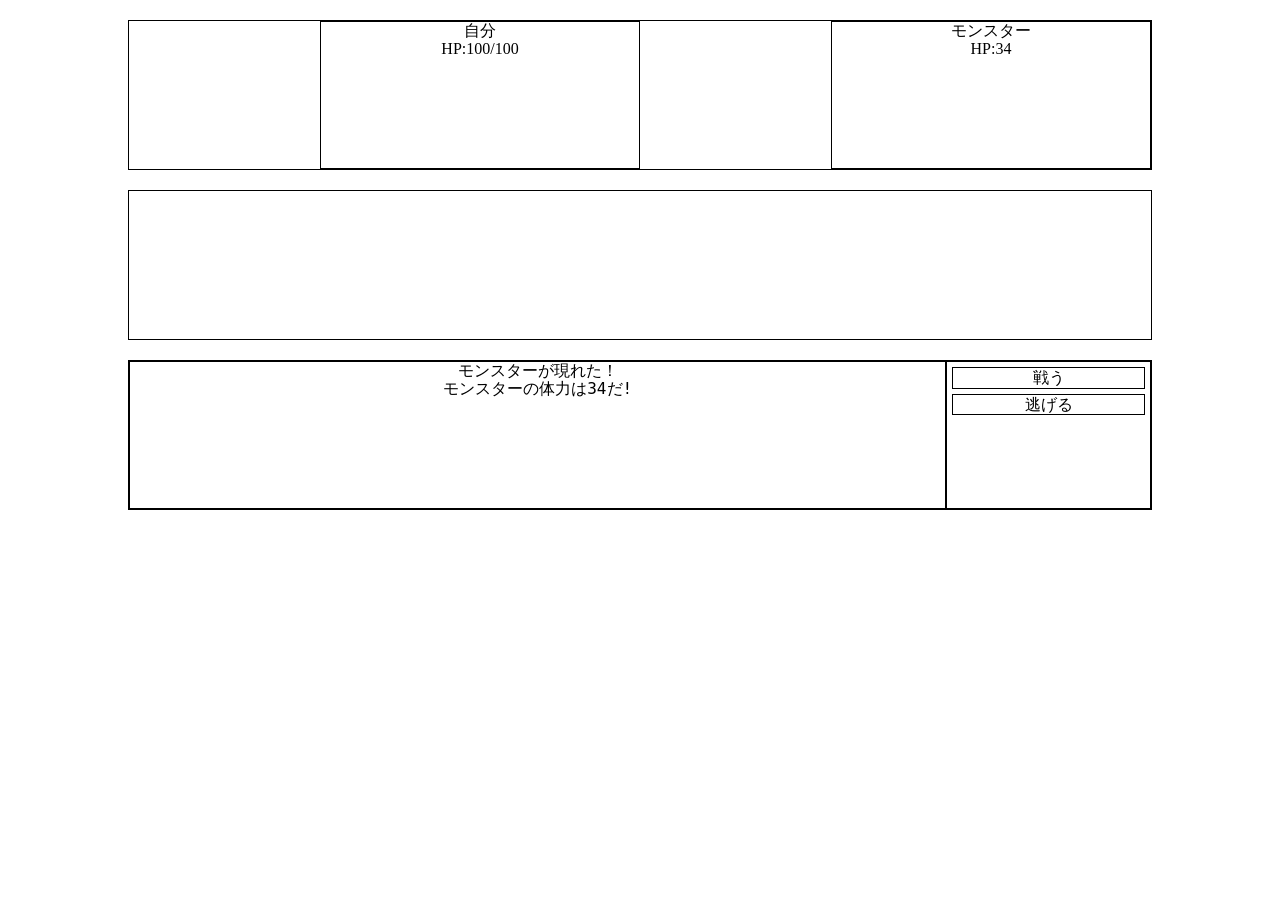
<file: gallery/Games/battleMonster/index.html>
<!doctype html>
<html>
<head>
<meta charset="UTF-8">
<meta name="viewport" content="width=device-width,initial-scale=1">
<title>RPG Battle</title>
<link href="../../_common/images/favicon.ico" rel="shortcut icon">
<link href="https://fonts.googleapis.com/css?family=M+PLUS+1p:400,500" rel="stylesheet">
<link href="common/reset.css" rel="stylesheet">
<link href="style/style.css" rel="stylesheet">
</head>
<body>
  <header></header>
  <main>
    <section class="statusSec">
      <div class="charaStatus">
        <ul>
          <li>自分</li>
          <li id="charaStatusHP">体力</li>
        </ul>
      </div>
      <div class="enemyStatus">
        <ul>
          <li>モンスター</li>
          <li id="enemyStatusHP">体力</li>
        </ul>
      </div>
    </section>
    <section class="mainViewSec"></section>
    <section class="bottom">
      <div class="msgSec">
        <pre id="message01"></pre>
        <pre id="message02"></pre>
        <pre id="message03"></pre>
        <pre id="message04"></pre>
        <label><button class="battleBtn arrow" data-btn="arrow"></button></label>
      </div>
      <div class="btnSec">
        <ul class="initBtn">
          <label><li><button class="battleBtn" data-btn="戦う">戦う</button></li></label>
          <label><li><button class="battleBtn" data-btn="逃げる">逃げる</button></li></label>
        </ul>
        <ul class="mainBattleBtn">
          <label><li><button class="battleBtn" data-btn="攻撃">攻撃</button></li></label>
          <label><li><button class="battleBtn" data-btn="魔法">魔法</button></li></label>
          <label><li><button class="battleBtn" data-btn="防御">防御</button></li></label>
          <!-- <label><li><button class="battleBtn" data-btn="アイテム">アイテム</button></li></label> -->
          <label><li><button class="battleBtn" data-btn="逃げる">逃げる</button></li></label>
        </ul>
        <ul class="magic">
          <label><li><button class="battleBtn" data-btn="ファイア">ファイア</button></li></label>
          <label><li><button class="battleBtn" data-btn="アイス">アイス</button></li></label>
          <label><li><button class="battleBtn" data-btn="ウィンド">ウィンド</button></li></label>
          <label><li><button class="battleBtn" data-btn="戻る">戻る</button></li></label>
        </ul>
    </div>
    </section>
  </main>
  <footer></footer>
  <script src="script/script.js"></script>
</body>
</html>
</file>
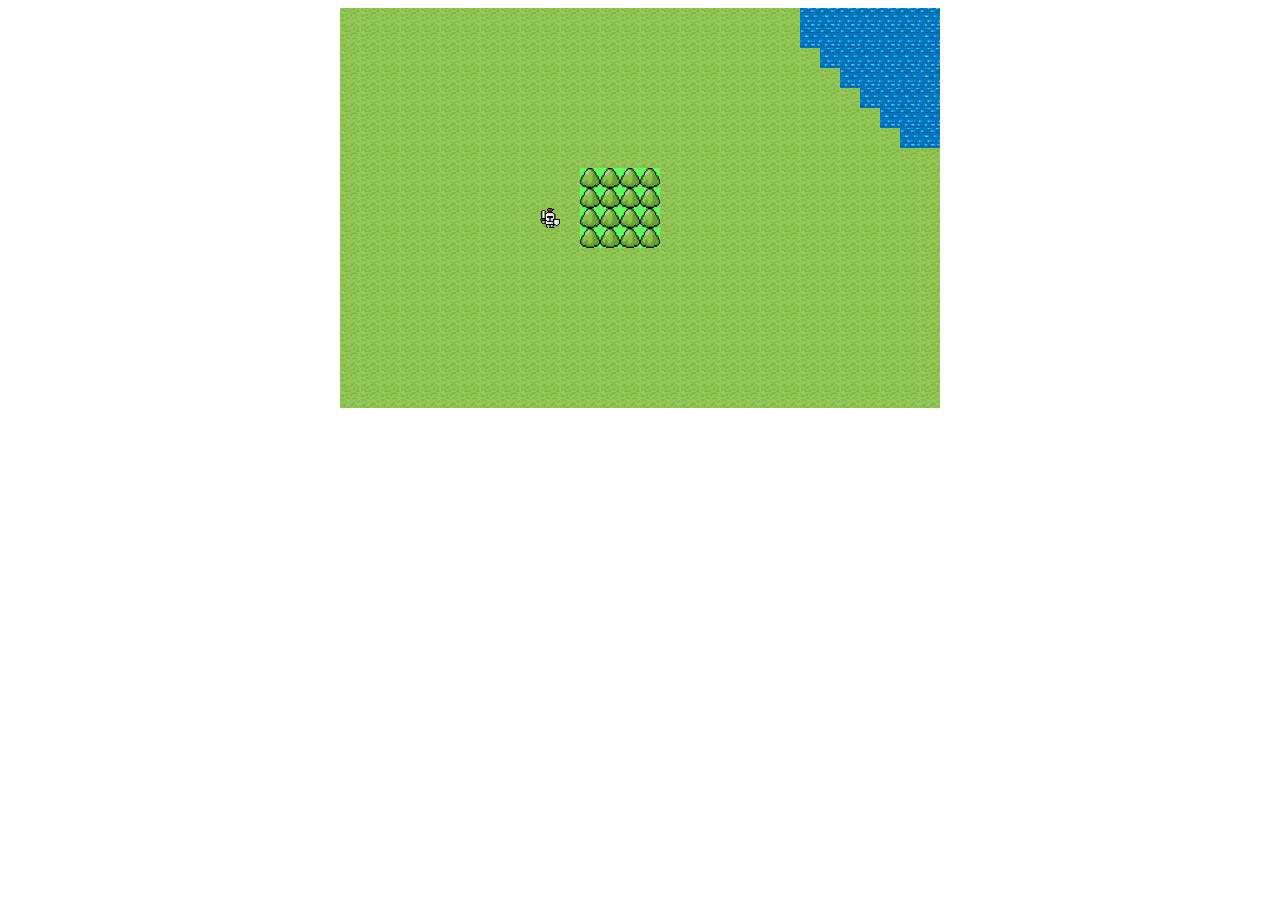
<file: gallery/Games/RPG/index.html>
<!DOCTYPE html>
<html lang="ja">
<head>
  <meta charset="UTF-8">
  <meta name="viewport" content="width=device-width, initial-scale=1.0">
  <link href="style/style.css" rel="stylesheet">
  <title>RPG MAP</title>
</head>
<body>
  <canvas class="canvas" id="canvas" width="600" height="400"></canvas>
  <script src="script/script.js"></script>
</body>
</html>
</file>
<file: battleMonster/style/style.css>
@charset "UTF-8";

.hidden {
  display: none;
}
section {
  border: 1px solid;
  height: 150px;
  margin: 20px auto;
  width: 80vw;
}
.statusSec {
  display: flex;
}
.charaStatus {
  border: 1px solid;
  width: 25vw;
  text-align: center;
  margin: 0 auto;
}
.enemyStatus {
  border: 1px solid;
  width: 25vw;
  text-align: center;
  margin-right: 0;

}
.bottom {
  display: flex;
}
.msgSec {
  position: relative;
  align-items: center;
  width: 1000px;
  border: 1px solid;
  text-align: center;
}
.btnSec {
  width: 250px;
  border: 1px solid;
}
.btnSec ul {
  text-align: center;
}
.btnSec li {
  display: block;
  margin: 5px;
  border: 1px solid;
}
.arrow {
  position: absolute;
  bottom: 5%;
  right: 5%;
  border-top: 20px solid black;
  border-right: 20px solid transparent;
  border-left: 20px solid transparent;
  width: 0;
  height: 0;
}
.arrow:hover {
  transform: scale(0.9);
}
.arrow:active {
  transform: scale(0.8);
}
</file>
<file: howtodrive/style/style.css>
@charset "utf-8";
body {
    font-family: "Hachi Maru Pop", cursive;
    font-weight: bold;
    font-style: normal;
}
main {
    text-align: center;
}
main img {
    filter: drop-shadow(4px 4px 4px);
}
.innerWrap {
    margin: 250px auto;
    padding: 80px 20px;
    background-color: white;
}
.topWrap {
    padding-top: 60px;
}
main h3 {
    width: 100%;
    font-size: 70px;
    text-transform: capitalize;
    margin-top: -100px;
    padding-top: 60px;
    color: red;
}
main h3 span {
    font-size: 15px;
    margin-left: 10px ;
}
header .innerWrap {
    height: 1000px;
    position: relative;
}
header nav {
    position: fixed;
    top: 0;
    left: 0;
    width: 100%;
    background-color: #fff;
    box-shadow: 20px 0px 7px 6px #fff;
    z-index: 100;
    color: red;
}
header .innerWrap ul {
    display: flex;
    justify-content: space-around;
    width: 1240px;
    margin: 0 auto;
    padding: 15px 0px 9px;
    text-transform: uppercase;
}
header .innerWrap ul li {
    border: 2px solid ;
    border-radius: 25px;
    box-shadow: 2px 2px 2px red;
}
header .innerWrap li a {
    display: block;
    padding: 10px;
}
header .innerWrap nav ul li:active {
    box-shadow: unset;
    transform: translate(2px,2px);
}
h1 {
    font-size: 37px;
    letter-spacing: .1em;
    line-height: 3;
    text-align: center;
}
h1 span {
    background-color: rgba(255,255,0,0.5);
    border-radius: 25px;
}
header .topWrap {
    margin-bottom: 100px;
}
.innerWrap .messageWrap h2 {
    text-align: center;
}
.mode .wrapMsg p {
    line-height: 3;
    font-size: 22px;
    padding-top: 20px;
}
.none {
    font-family: serif;
    color: black;
    font-size: 15px;
    padding-top: 0;
    margin-bottom: 20px;
}
.goods .boxes img {
    width: 50%;
    height: auto;
    object-fit: cover;
}
.mode {
    border-radius: 25px;
    padding: 0 25px 80px;
    box-shadow: 0 0 20px 12px rgba(250,235,215,0.5);
    background-color: rgba(250,235,215,0.5);
    position: relative;
}
main .form .contactform{
    width: 500px;
    margin: 0 auto;
    font-size: 25px;
    color: red;
}
input[type="text"],
input[type="email"],
textarea {
    border: 1px solid black;
    background-color: white;
    width: 100%;
    padding: 15px;
    margin-top: 10px;
    border-radius: 25px;
}
.btn {
    border: 2px solid red;
    background-color: white;
    border-radius: 25px;
    padding: 10px;
    box-shadow: 2px 2px 2px;
}
.btn:active {
    box-shadow: unset;
    transform: translate(2px,2px);
}
.form h3 {
    margin-bottom: 100px;
}
main .form .contactform p {
    margin-bottom: 30px;
}
footer {
    background-color: rgb(243, 83, 8);
    text-align: center;
    height: 50px;
    font-style: inherit;
}
footer p {
    font-family: serif;
    color: black;
    font-size: 15px;
    padding: 15px;
}
/*グリッド&グリッド内設定*/
.goodsGarelly {
    display: grid;
    justify-content: center;
    align-items: center;
    grid-template-rows: 230px 50px 230px 50px 230px 50px;
    grid-template-columns: 33% 33% 33%;
}
.item01 {
    grid-row: 1/2;
    grid-column: 1/2;
}
.item01+p {
    grid-row: 2/3;
    grid-column: 1/2;
}
.item02 {
    grid-row: 1/2;
    grid-column: 2/3;
}
.item02+p {
    grid-row: 2/3;
    grid-column: 2/3;
}
.item03 {
    grid-row: 1/2;
    grid-column: 3/4;
}
.item03+p {
    grid-row: 2/3;
    grid-column: 3/4;
}
.item04 {
    grid-row: 3/4;
    grid-column: 1/2;
}
.item04+p {
    grid-row: 4/5;
    grid-column: 1/2;
}
.item05{
    grid-row: 3/4;
    grid-column: 2/3;
}
.item05+p {
    grid-row: 4/5;
    grid-column: 2/3;
}
.item06 {
    grid-row: 3/4;
    grid-column: 3/4;
}
.item06+p{
    grid-row: 4/5;
    grid-column: 3/4;
}
.item07 {
    grid-row: 5/6;
    grid-column: 1/2;
}
.item07+p{
    grid-row: 6/7;
    grid-column: 1/2;
}
.item08 {
    grid-row: 5/6;
    grid-column: 2/3;
}
.item08+p {
    grid-row: 6/7;
    grid-column: 2/3;
}
.item09 {
    grid-row: 5/6;
    grid-column: 3/4;
}
.item09+p {
    grid-row: 6/7;
    grid-column: 3/4;
}
.goodsGarelly li img {
    width: 50%;
    height: 50%;
}
/*各mode内画像への適用まとめ*/
.img1 {
    position: absolute;
    left: 80px;
    bottom: 354px;
    width: 15%;
}
.img2 {
    position: absolute;
    right: 20px;
    top: -80px;
    width: 23%;
}
.mode .goodsInfo img {
    animation-name: bounce;
    animation-duration: 1s;
    animation-timing-function: ease-in-out;
    animation-iteration-count: infinite;
}
.goodsInfo p {
    color: red;
    border: 2px solid;
    background-color: #fff;
    border-radius: 25px;
    width: 400px;
    margin: 0 auto;
    padding: 5px;
    text-align: center;
}
.goodsInfo .images a {
    width: 100%;
    height: auto;
    margin: 0 20px;
}
.goodsInfo a img:hover {
    filter: drop-shadow(0 0 20px gold);
}
/*おすすめ　アイテム/アドバイス　画像整理*/
.goodsInfo ul {
    display: flex;
    justify-content: center;
}
.goodsInfo li img {
    max-width: 100%;
    height: auto;
    padding: 20px;
}
.goodsInfo li {
    flex-basis: 15%;
}
/*最背面の画像設定*/
.Wrap::after {
    content: "";
    position: fixed;
    left: 0;
    top: 0;
    width: 100%;
    height: 100%;
    background: url(../images/Chodoii/sun_color.png) no-repeat center/cover;
    z-index: -1;
}
/*以下keyframes*/
@keyframes bounce {
    0% {
        transform: scale(1);
    }
    50% {
        transform: scale(1.05);
    }
    100% {
        transform: scale(1);
    }
}
@keyframes turn {
    0% {
        transform: rotate(25deg);
    }
    50% {
        transform: rotate(-25deg);
    }
    100% {
        transform: rotate(25deg);
    }
}
</file>
<file: lessonPage/styles/style.css>
@charset "utf-8";
/*整理して問題なければこれ使う*/
*{
	backface-visibility: hidden;
	-webkit-font-smoothing: antialiased;
	-moz-osx-font-smoothing: grayscale;
}
body {
 font-family: "Noto Sans JP", sans-serif;
 font-optical-sizing: auto;
 font-style: normal;
}
.onlyPc { display: none; }
.onlyMiddle { display: none;}
.onlyMiddle02 { display: none; }
ul.logoTest {
  display: flex;
  transform: scale(0.6);
  position: relative;
  top: -40px;
  left: -77px;
  height: 10%;
  margin: 16px 0 16px 12px;
  z-index: 10;
}
.shadow {
  position: absolute;
  align-self: flex-end;
  bottom: 25px;
  margin: 0 auto;
  font-size: 5em;
  font-weight: bold;
  background-color: rgba(51, 51, 51,0.4);
  text-align: center;
  width: 100px;
  height: 5px;
  animation: bounce_shadow 1s infinite;
}
.logoTest .hs {
  left: 120px;
  width: 90px;
}
.logoTest .rs {
  left: 230px;
  width: 185px;
}
ul.logoTest .design {
  display: flex;
  align-items: baseline;
  gap: 1px;
  margin-right: 13px;
  position: absolute;
  animation: bounce 1s ease-in-out infinite;
}
.logoTest .itemG01 {
  transform: translateY(8.5px);
}
ul.logoTest .house {
  display: flex;
  align-items: baseline;
  gap: 1px;
  margin-right: 13px;
  position: absolute;
  left: 120px;
  animation: bounce 1s ease-in-out infinite;
}
ul.logoTest .renovations {
  display: flex;
  align-items: baseline;
  gap: 1px;
  position: absolute;
  left: 230px;
  animation: bounce 1s ease-in-out infinite;
}
footer {
 height: 45px;
 background-color: #333;
 color: #fff;
 font-size: 12px;
 padding: 16px 0 17px;
 text-transform: capitalize;
 text-align: center;
 font-family: "Noto Serif JP", serif;
 letter-spacing: 10%;
 font-weight: 500;
}
 footer span {
  display: inline-block;
  position: relative;
  vertical-align: bottom;
  font-size: 10px;
  line-height: 10px;
  border: 1px solid;
  border-radius: 50%;
  width: 12px;
  height: 12px;
 }
header {
 background: url(../images/hero.png) no-repeat right center/cover;
 height: 480px;
 margin: 52px 0 48px;
}
main {
 text-align: center;
}
section {
 margin-bottom: 80px;
 padding: 0 12px;
 letter-spacing: 10%;
}
section .forAnimation {
 animation: scroll linear both;
 animation-timeline: view();
 animation-range: entry 0% cover 20%;
}
section.concept {
  padding: 0 11px;
}
section h1 {
 font-size: 28px;
 font-weight: bold;
 text-transform: uppercase;
 font-family: "Noto Serif JP", serif;
 margin-bottom: 8px;
 line-height: 28px;
}
.subFlow {
 display: flex;/*borderで赤横線を引くためにdisplay:flexにしている*/
 justify-content: center;
}
.subTitle {
 font-size: 12px;
 margin-bottom: 29px;
 font-family: "Noto Serif JP", serif;
 color: #223e69;
}
.subTitle span::before, .subTitle span::after {
 position: relative;
 top: -3px;
 content: url(../images/lineBlue.svg);
 padding: 0 8px;
}
h2 {
 font-size: 20px;
 margin-bottom: 16px;
 line-height: 20px;
 font-weight: 500;

}
h2+p {
 font-size: 14px;
 line-height: 28px;
 text-align: justify;
}
img.pic {
 width: 100%;
 margin-bottom: 8px;
}
h3 {
 font-size: 20px;
 margin-bottom: 8px;
 font-family: "Noto Serif JP", serif;
}
.btn a {
  display: inline-block;
  position: relative;
  padding-right: 13px;
}
.btn a::after {
 display: inline-block;
 position: absolute;
 content: "";
 width: 0;
 height: 0;
 border-left: 5px solid;
 border-top: 5px solid transparent;
 border-bottom: 5px solid transparent;
 top: 57%;
 right: 0;
 transform: translate(-50%,-50%);
}
.sec p.btn {
 text-align: right;
 position: absolute;
 right: -3px;
 width: 5rem;
 align-items: baseline;
}
.sec {
 margin-bottom: 70px;
 animation: scroll linear both;
 animation-timeline: view();
 animation-range: entry 0% cover 20%;
}
.sec p {
 font-size: 14px;
 line-height: 21px;
 text-align: justify;
}
.flow {
 background-color: rgba(34, 62, 105, 5%);
 padding: 16px 0;
}
p.subFlow {
  text-align: center;
  align-items: center;

}
p.subFlow::before,.subFlow::after {
 border-top: 1px solid #b71b26;
 width: 60.5px;
 content: "";
 margin-left: 8px;
 margin-right: 8px;

}
ul.flowLi {
 font-size: 16px;
 width: 300px;
 margin: 0 auto;
 color: #fff;
}
ul.flowLi li.line {
 background-color: #333;
 border-radius: 32px;
 position: relative;
 line-height: 16px;
}
ul.flowLi li.arrow {
  margin: 7px 0;
}
ul.flowLi li.first {
  opacity: 60%;
  animation: rotate 5s infinite 0s;
}
ul.flowLi li.second {
  opacity: 70%;
  animation: rotate 5s infinite .4S;
}
ul.flowLi li.third {
  opacity: 80%;
  animation: rotate 5s infinite .8S;
}
ul.flowLi li.fourth {
  opacity: 90%;
  animation: rotate 5s infinite 1.2S;
}
ul.flowLi li.fifth {
  animation: rotate 5s infinite 1.6S;
}
.flowLi p {
 padding: 8px;
}
.flow .subTitle {
 color: #b71b26;
}
.questionLi p {
 line-height: 24px;
 flex-basis: 89%;
 padding-left: 7px;
}
.questionLi li {
 display: flex;
 justify-content: flex-end;
 margin-bottom: 23px;/*円がpに対して微妙に上にずれているため、円の被ってるところ分カンプの幅にプラスしてる*/
 text-align: justify;
 position: relative;
 align-items: baseline;
}
.questionLi span.circle {
 position: relative;
 display: inline-block;
 padding-left: 9px;
 font-size: 20px;
 font-family: "Noto Serif JP", serif;
 font-weight: bold;
 color: #fff;
 padding-right: 7px;
 letter-spacing: normal;
}
/*下記"微調整"が必要なのは、文字のアセント(文字自体の高さ)とディセント(下にはみ出す部分)のせい。"*/
/*検証モードでbeforeを確認すると、要素事態はtop50％left50％にすると完璧に真ん中に配置されている*/
/*しかし"文字(Q.)だけ"に注視すると、アセントと要素の高さに相違があり、文字自体は真ん中に配置されていないように感じる*/
/*そのため要素的な高さは50％で真ん中だが、文字自体を視覚的に中央に寄せるため今回はtop：60％で調整を入れている*/
.questionLi span.circle::before {
 content: "";
 position: absolute;/*位置指定のためにabusolute*/
 top: 60%; /*親要素.circleの上から60％の位置に自分自身の基準点(左上角)を移動(leftと併せて中央ぞろえの王道パターン。今回は微調整が必要のため60％で設定している)*/
 left: 50%;/*親要素.circleの左から50％の位置に自分自身の基準点(左上角)を移動。この時点でbeforeで追加した赤丸の左上角が親要素.circleの真ん中(辺り)へ移動している*/
 transform: translate(-50%,-50%);/*transformは自分自身のサイズを基準にする性質があるため、span.circle::before(赤丸)自身の要素の半分ずつ戻す作業*/
 width: 36px;
 height: 36px;
 background-color: #b71b26;
 border-radius: 50%;
 z-index: -1;
}
.questionLi span.imgBlk::before {
 background-color: #333;
}
.question .ulList {
  margin-bottom: 29px;
}
.contact {
 background-color: rgba(34, 62, 105, 15%);
 padding: 16px 0;
 animation: none;
}
.contact h1+p {
 color: #333;
 margin-bottom: 24px;
}
.subContact.span {
 color: #333;
}
.subContact span::before,.subContact span::after {
 position: relative;
 top: -3px;
 content: url(../images/lineBlk.svg);
 padding: 0 8px;
}
.form {
 margin: 0 12px;
}
.form p {
 display: flex;
 align-items: center;
 justify-content: center;
 font-size: 16px;
 margin-bottom: 8px;
 font-weight: bold;
}
input[type="text"],
input[type="email"],
textarea {
 background-color: #fff;
 margin-bottom:24px;
 width: 100%;
 height: 30px;
 padding: 10px;
 text-align: left;
}
input[type="radio"] {
 width: 16px;
 height: 16px;
 margin-right: 4px;
}
textarea {
 height: 120px;
}
.form span {
 display: inline-block;
 padding: 3.25px 9px;
 margin-left: 4px;
 font-size: 10px;
 color: #fff;
 background-color: #b71b26;
 border-radius: 8px;
}
 .form span.submit {
  background-color: unset;
 }
.formMenu {
 font-size: 14px;
 margin: 16px 0 24px;
 font-weight: normal;
 text-align: center;
}
ul.formLi li label.secondItem {
 margin-left: 40px;
}
.postP {
  display: flex;
}
.postP p {
  font-weight: normal;
  align-self: center;
  margin-right: 4px;
  font-size: 14px;
}
input[type="text"].post {
 width: 126px;
 margin-bottom: 8px;
}
input[type="submit"] {
 background-color: #333;
 padding: 15px 25px 15px 16.5px;
 color: #fff;
 font-family: "Noto Serif JP", serif;
 letter-spacing: .1em; 
}
.contact .formLi+p::after {
  content: "";
  position: relative;
  display: inline-block;
  top: 1px;
  right: 20px;
  width: 0;
  height: 0;
  border-left: 6px solid #fff;
  border-top: 6px solid transparent;
  border-bottom: 6px solid transparent;
  pointer-events: none;
  transition: inherit;
}
.topArrow a {
 background-color: #333;
 width: 46px;
 height: 46px;
 display: flex;
 justify-content: center;
 margin: 0 12px 0 auto;
 animation: toTop 2s infinite;
}
.topArrow a:hover {
  background-color: rgba(183, 27, 38);
} 
.topArrow img {
 transform: scale(0.6) translate(2px, 5px); 
}
 input[type="submit"]:hover {
  background-color: #b71b26;
  transition: background-color .1s;
 }
@keyframes bounce {
  0%,100% {
    top: 0;
    transform: scale(1);
  }
  30% {
    top: -20%;
    transform: scale(0.96,1.02);
  }
  60% {
    transform: scale(1);
  }
  90% {
    top: 0;
    transform: scale(1.05,0.9);
  }
}
@keyframes bounce_shadow {
  0%,100% {
    top: 0;
    transform: scale(1);
    filter: blur(2px);
    border-radius: 25px;
  }
  30% {
    transform: scale(0.8,1);
    filter: blur(5px);
  }
}
@keyframes scroll {
  0% {
    opacity: 0;
    transform: translateY(5rem);
  }
  100% {
    opacity: 1;
    transform: translateY(0);
  }
}
@keyframes rotate {
  0% {
    transform: rotateY(0);
  }
  100% {
    transform: rotateY(360deg);
  }
}
@keyframes toTop {
  0%,20%,40%,100% {
    transform: translateY(0);
  }
  10%,30% {
    transform: translateY(-.15em);
  }
}
@media screen and ( min-width:640px ) and ( max-width:767.9px) {
  .onlyMiddle { display: block; }
  .onlyPc { display: none; }
  .onlySp { display: none; }
  li.space { display: block; }
  ul.logoTest .design {
   animation: pop 8s ease-in-out infinite;
  }
  ul.logoTest .house {
   animation: pop 8s ease-in-out infinite;
   animation-delay: 1s;
  }
  ul.logoTest .renovations {
   animation: pop 8s ease-in-out infinite;
   animation-delay: 2s;
  }
  .sec {
    display:grid;
    grid-template-columns: 40% 60%;
    grid-template-rows: 150px 150px 20px;
  }
  .sec img {
    grid-column: 1/2;
    grid-row: 1/3;
    width: 100%;
    height: 100%;
    object-fit: cover;
  }
  .yokuso img {
    object-position: 30% 100%;
  }
  .sec h3 {
    grid-column: 2/3;
    grid-row: 1/2;
    align-self: center;
  }
  .sec h3+p {
    grid-column: 2/3;
    grid-row: 2/3;
    margin: 0 auto;
    text-align: center;
  }
  .sec p.btn {
    grid-column: 1/3;
    grid-row: 3/4;
  }
  .living {
    grid-template-columns: 60% 40%;
  }
  .living img {
    grid-column: 2/3;
  }
  .living h3 {
    grid-column: 1/2;
  }
  .living h3+p {
    grid-column: 1/2;
  }
  /*hidden関係は親要素に指定すると親要素からはみ出した分消える*/
  .flow {
    overflow: hidden;
  }
  ul.flowLi li {
    height: 50px;
    margin-bottom: 50px;
  }
    ul.flowLi li.line::after {
    opacity: calc(0.6 + var(--arrow) * 0.1);
  }
  ul.flowLi li.line:not(:last-child)::after {
    position: absolute;
    top: 61px;
    left: 125px;
    content: "";
    border-top: 25px solid #b71b26;
    border-left: 25px solid transparent;
    border-right: 25px solid transparent;
    animation: river 5s infinite;
    animation-delay: calc(var(--arrow) * .5s);
  }
  ul.formLi li label.secondItem {
    margin-left: 5px;
    font-size: 17px;
  }
 li.postP {
  padding-bottom: 0;
 }
  @keyframes river {
    0%,50%,100% {
      transform: translate(0);
      transform-origin: center;
    }
    25% {
      transform: translate(60vw);
      transform-origin: center;
    }
    25.1%{
      transform: translate(-120vw);
      transform-origin: left;
    }
  }
  @keyframes pop {
    0%, 70%, 100% {
      transform: translateY(0);
    }
    1% {
      transform: translateY(-1.1em) scaleY(1.1);
    }
    2%, 7% {
      transform: translateY(-1em) scaleY(1);
    }
    3%, 5% {
      transform: translateY(-1em) scaleY(1) rotate(-10deg);
    }
    4%, 6% {
      transform: translateY(-1em) scaleY(1) rotate(10deg);
    }
    10% {
      transform: translateY(-1em) scaleY(1);
      opacity: 0;
    }
    20% {
      transform: translateY(-1em);
      opacity: 0;
    }
  }
}
@media screen and ( min-width:640px ) {
 section h1 {
  font-size: 35px;
  margin-bottom: 16px;
 }
 .sec p {
  margin-bottom: 0;
 }
.btn a {
  transition: transform .5s ease 0s ;
  display: flex;
  width: 100%;
  height: 100%;
  justify-content: center;
  align-items: center;
  border-radius: 50%;
}
.btn a:after {
  top: 34px;
  right: 8px;
}
/*親要素であるp.btnがhoverされたらその子要素であるaに適用*/
/*aに直接hoverするとrotateの際に要素からカーソルが外れて当たり判定がずれる(チャタリング(点滅現象))*/
/*そのため、親要素であるp.btnにhoverしたらaがアニメーションで動くようにしている*/
.sec p.btn a:hover {
  transform: scale(1.1) rotate(720deg);
  font-weight: bold;
}
.sec p.btn a:active {
  transform: scale(1.1) rotate(720deg);
  font-weight: normal;
}
.sec p.btn {
 width: 65px;
 height: 65px;
 overflow: hidden;
}
 .flowLi p {
  padding: 16px;
  font-size: 20px;
 }
  .questionLi p {
    flex-basis: 94%;
  }
  .contact {
  max-width: 100%;
 }
 .form {
  max-width: 768px;
  margin: 0 auto;
  background-color:rgba(255, 255, 255,50%);
  padding: 36px 0;/*カンプの幅48px-文字要素のpadding12px=36px*/
 }
 ul.formLi li p {
  text-align: right;
  font-size: 18px;
 }
 .form span {
  display: inline;
  padding: 4px 7px;
  margin-left: 4px;
  font-size: 11px;
  border-radius: 8px;
 }
 input[type="text"],
 input[type="email"],
 textarea {
  height: 40px;
  margin-bottom: 0;
 }
 input[type="text"].post {
  width: 222px;
 }
 .formLi {
  display: grid;
  grid-template-columns: 320px 1fr;
  align-items: center;
 }
 .formLi li {
  padding: 12px 0;
 }
 .formLi .fr {
  text-align: left;
  margin: 0 12px;
  align-items: center;
 }
 .formLi .short {
  width: 68%;
 }
 .fr .post {
  width: 32.85%;
  align-self: center;
 }
 .fr p {
  position: relative;
  display: inline-block;
  width: 24px;
  top: 0;
  left: 0;
 }
input[type="radio"] {
  width: 20px;
  height: 20px;
  margin-right: 4px;
 }
 .formMenu {
  font-size: 18px;
 }
 .fr textarea {
  height: 165px;
  margin-bottom: 48px;
 }
 .contact {
  padding: 48px 0;
 }
ul.formLi li p {
  justify-content: flex-end;
}
ul.formLi li label {
 margin-right: 5px;
}
 input[type="submit"] {
  padding: 24px 61px 24px 43px;
  font-size: 20px;
 }
 .contact .formLi+p::after {
  content: "";
  right: 55px;
  border-left: 10px solid #fff;
  border-top: 10px solid transparent;
  border-bottom: 10px solid transparent;
  transition: inherit;
 }
.contact h1+p {
  margin-bottom: 48px;
}
 .formQ {
  align-self: flex-start;
  margin: 0 auto;
 }
 .topArrow span {
  width: 100%;
  height: 100%;
  position: relative;
 }
 .topArrow span:after {
  content: "";
  position: absolute;
  display: inline-block;
  border-top: 2px solid;
  border-right: 2px solid;
  width: 50%;/*デザインカンプの矢印40*20から直角二等辺三角形の長辺の長さを計算*/
  height: 50%;/*　20*20*√2=28.3　切り捨て28px 50%指定で大体28pxなので、ブレイクポイント毎に設定する手間を省きたくこのまま採用*/
  top: 66%;
  left: 50%;
  transform: translate(-50%,-50%) rotate(-45deg);
  color: #fff;
 }
}
@media screen and ( max-width: 767.9px) {
  /* メニューを画面上部に固定表示しています */
  .gMenu {
    position: absolute;
    right: 0;
    top: 0;
    width: 100%;
    z-index: 99;
  }
  /* メニューアイコンを画面右上に固定しています */
  .gMenu .menuIcon {
    cursor: pointer;
    position: absolute;
    right: 12px;
    top: 12px;
    margin-right: 0;
    height: 5%;
  }
  /* メニューアイコン（三本線）の線です */
  .gMenu .menuIcon .navicon span{
    display: block;
    background: #b71b26;
    height: 2px;
    width: 31px;
    position: relative;
  }
  /* メニューアイコン（三本線）の位置を調整 */
  .gMenu .menuIcon .navicon span:nth-of-type(1){top:3px}
  .gMenu .menuIcon .navicon span:nth-of-type(2){top:11px}
  .gMenu .menuIcon .navicon span:nth-of-type(3){top:19px}

  .gMenu .menu span {
    display: inline-block;
    background: #b71b26;
    height: 2px;
    width: 31px;
    position: relative;
    transform: rotate(0);
    transition: transform .3s;
  }
  /* 表示されるメニューです*/
  .gMenu .menu {
    background-color: rgba(255,255,255,0.9);
    overflow: hidden;
    height: 532px;
    transition: transform .3s; /* 表示されるときのアニメーション */
    transform: translateY(-100%);
    text-align: center;
  }
  /* メニュー部分のデザインです */
  .gMenu .menu li:first-of-type {
    padding-top: 50px;
  }
  .gMenu .menu li a {
    display: inline-block;
    padding: 23px 20px;
    text-decoration: none;
    font-family: "Noto Serif JP", serif;
  }
  .gMenu .menu li a:hover {
    transform: translateY(-5px);
    text-shadow: 0 5px rgba(51, 51, 51, .3);
  }
  .gMenu .menu li a:active {
    transform: translateY(0);
    text-shadow: none;
  }
  /* チェックボックスは常に非表示です */
  .gMenu .menuBtn {
    display: none;
  }
  /* ▼▼▼以下はチェックボックスがONの時の状態です▼▼▼ */
  .gMenu .menuBtn:checked ~ .menu {
    max-height: 532px; /* ★チェックボックスがオンの時高さを532pxにして表示させます */
    transition: transform .3s;
    transform: translateY(0);
  }
  /* メニューボタンの✕印 */
  .menu span:nth-of-type(1) {
    top: -5px;
    right: 3px;
    transform: rotate(37.55deg);
  }
  .menu span:nth-of-type(2) {
    top: -24px;
    right: 3px;
    transform: rotate(-36.5deg);
  }
  .menu .spanArea {
    position: fixed;
    width: 25px;
    height: 19px;
    top: 16px;
    right: 15px;
  }
  .gMenu .menuBtn:checked ~ .menu label {
    display: inline-block;
  }
}

@media screen and (min-width: 768px) {
 .onlySp { display: none; }
 .onlyPc { display: block; }
 .onlyMiddle { display: none; }
 .onlyMiddle02 { display: block; }
 body {
  max-width: 1280px;
  margin: 0 auto;
 }
 .menu {
  display: flex;
  position: absolute;
  top: 27px;
  right: 10px;
 }
 .menu li {
  font-size: 1.5vw;
  margin-right: 10px;
  font-family: "Noto Serif JP", serif;
 }
 ul.logoTest {
  margin: 12px;
  transform: scale(0.8);
  left: -80px;
  z-index: -1;
 }
 ul.logoTest .design,
 ul.logoTest .house,
 ul.logoTest .renovations {
  animation: none;
 }
 ul.logoTest img {
  animation: circle 5s infinite;
  animation-delay: calc(var(--i) * .1s);
 }
 header {
  background: url(../images/hero02.png) no-repeat center 52%/100%;
  height: 360px;
  margin: 55px 0 160px;
 }
 section {
  max-width: 768px;
  margin: 0 auto 160px;
  padding: 0;
  animation-range: entry 0% cover 50%;
 }
section.concept {
  padding: 0;
}
 .topic {
  display: flex;
  justify-content: space-evenly;
 }
 .sec {
  padding: 10px;
 }
 .sec p.btn {
  bottom: -40px;
 }
 .flow {
  max-width: 100%;
  padding: 48px 0;
 }
 ul.flowLi {
  display: flex;
  max-width: 100%;
  justify-content: center;
  align-items: center;
  height: 280px;
 }
 ul.flowLi li {
  writing-mode: vertical-rl;
  height: 250px;
  margin: 0 15px;
 }
 ul.flowLi li.line {
 line-height: 20px;
 }
 ul.flowLi li.first {
  animation: appear 5s infinite 0s;
 }
 ul.flowLi li.second {
  animation: appear 5s infinite .4S;
 }
 ul.flowLi li.third {
  animation: appear 5s infinite .8S;
 }
 ul.flowLi li.fourth {
  animation: appear 5s infinite 1.2S;
 }
 ul.flowLi li.fifth {
  animation: appear 5s infinite 1.6S;
 }
 
 .gMenu .menu li:hover {
  transform: scale(1.2);
  transition-duration: .3s;
  color: #b71b26;
  background-color: rgba(183, 27, 38, 0.1);
  box-shadow: 1px 1px 10px 5px rgba(183, 27, 38, 0.1);
  border-radius: 25px;
 }
  @keyframes scroll {
  from {
    opacity: 0;
    transform: translateY(5rem);
  }
  to {
    opacity: 1;
    transform: translateY(0);
  }
 }
 @keyframes appear {
  0% {
    transform: scaleX(1);
    transform-origin: right;
  }
  50% {
    transform: scaleX(0);
    transform-origin: right;
  }
  50.1% {
    transform: scaleX(0);
    transform-origin: left;
  }
  100% {
    transform: scaleX(1);
    transform-origin: left;
  }
 }
 @keyframes circle {
  0%, 30%, 100% {
    transform: rotate(0) scale(1);
    opacity: 1;
  }
  35% {
    transform: translate(0) rotate(0) scale(1);
    opacity: 1;
  }
  50% {
    transform: translate(-80px,-80px) rotate(360deg) scale(1);
    opacity: 1;
  }
  50.2%, 80% {
    transform: rotate(0) scale(0);
    opacity: 0;
  }
 }
}
@media screen and ( min-width: 768px) and ( max-width: 1279px ) {
  .kitchen p.btn {
    margin-top: 20px;
  }
}
@media screen and ( min-width: 1280px ) {
 .onlyPc { display: block; }
 .onlyMiddle { display: none; }
 .onlyMiddle02 { display: none; }
 body {
  max-width: 1366px;
  margin: 0 auto;
 }
 ul.logoTest {
  margin: 12px 0 12px 24px;
  transform: none;
  top: -70px;
  left: 0;
 }
 ul.logoTest .design {
  padding: 20px 0;
  animation: none;
 }
 .logoTest .itemG01 {
  transform: translateY(8.5px);
  animation: none;
 }
 ul.logoTest .house {
  padding: 20px 0;
  animation: none;
 }
 .logoTest li img {
  position: relative;
  animation: jump 4s ease-in infinite;
  animation-delay: calc(var(--i) * .1s);
 }
 ul.logoTest .renovations {
  padding: 20px 0;
  animation: none;
 }
 header {
  background: url(../images/hero02.png) no-repeat center 52%/100%;
  height: 545px;
  margin: 70px 0 160px;
 }
 section {
  max-width: 1020px;
 }
 .menu {
  right: 24px;
 }

 .menu li {
  font-family: "Noto Serif JP", serif;
  font-size: 16px;
  margin-left: 40px;
  margin-right: 0; /*784打ち消し*/
  letter-spacing: 10%;
 }
 section h1 {
  font-size: 42px;
  line-height: 42px;
 }
 .subTitle span {
  font-size: 16px;
 }
 .subTitle {
  margin-bottom: 48px;
 }
 h2 {
  width: 100%;
  font-size: 28px;
  line-height: 28px;
 }
 h2+p {
  font-size: 16px;
  line-height: 32px;
 }
 .topic {
  max-width: 1024px;
 }
 .sec {
  flex-basis: 100%;
  text-align: center;
  margin: 0 auto;
  padding: 0;
  height: 350px;
 }
 .living {
  margin: 0 60px;
 }
 img.pic {
  width: 308px;
  margin-bottom: 0;
 }
 h2 {
  margin-bottom: 24px;
 }
 h3 {
  font-size: 24px;
  margin: 16px 0;
 }
 img.pic {
  width: 100%;
 }
 .btn a::after {
  top: 35px;
  right: 6px;
 }
 .sec p {
  font-size: 16px;
  line-height: 24px;
  margin-bottom: 16px;
 }
 p.subFlow {
  font-size: 16px;
 }
 .flow {
  margin-top: 160px;
 }
.questionLi p {
  text-align: unset;
}
 ul.flowLi li {
  margin: 0 40px;
  height: 280px;
 }
 ul.flowLi li.line {
 line-height: 28px;
 }
 .flowLi p {
  padding: 16px;
  font-size: 28px;
  width: 60px;
 }
.questionLi span.circle {
  line-height: 34px;
  font-size: 34px;
  width: 52px;
  height: 52px;
  letter-spacing: normal;
 }
.questionLi span.circle::before {
 top: 40%;
 width: 52px;
 height: 52px;
}
 .questionLi li span {
  align-items: center;
 }
 .questionLi li {
  margin-bottom: 20px;
 }
 .questionLi p {
  font-size: 20px;
  line-height: 30px;
 }
.question .ulList {
  margin-bottom: 48px;
}
 .form {
  max-width: 1020px;
  padding-bottom: 48px;
 }
 .form p {
  margin-bottom: 0;
 }
 ul.formLi li label {
  margin-right: 0;
 }
 ul.formLi li p {
  font-size: 20px;
 }
 .form span {
  display: inline-block;
  margin-left: 4px;
  font-size: 10px;
  width: 58px;
  height: 24px;
  text-align: center;
  line-height: .9;
  font-size: 16px;
 }
 input[type="text"],
 input[type="email"],
 textarea {
  width: 100%;
  height: 52px;
 }
 input[type="text"].post {
  width: 222px;
  margin-bottom: 0;
 }
 .formLi .fr {
  margin: 0 24px 0 12px;
 }
 .formLi .short {
  width: 48%;
 }
 .fr .post {
  width: 32.85%;
 }
 .fr p {
  width: 24px;
  top: 0;
  left: 0;
 }
input[type="radio"] {
  width: 24px;
  height: 24px;
 }
 .formMenu {
  font-size: 20px;
  display: flex;
 }
 .formMenu label {
  display: flex;
  align-items: center;
 }
 .fr textarea {
  height: 208px;
  margin-bottom: 36px;
 }
 input[type="submit"] {
  padding: 22.5px 61px 22.5px 43px;
  font-size: 20px;
 }
 .formQ {
  margin: 0 auto 0 80px;
   }
 .topArrow a {
  width: 60px;
  height: 60px;
  animation: beat 2s ease-out infinite;
 }
 footer {
  font-size: 14px;
  height: 62px;
  padding: 0;
  display: flex;
  justify-content: center;
 }
 footer p {
  align-self: center;
  line-height: 14px;
 }
 footer span {
  width: 13px;
  height: 13px;
 }
 /*アニメーション*/
  @keyframes beat {
  0%,20%,40%,100% {
   transform: scale(1);
  }
   10%,30% {
   transform: scale(1.05);
  }
 }
 @keyframes jump {
  0%,30%,100% {
    top: 0;
    transform: scaleY(1);
  }
  10%,27%{
    top: 0;
    transform: scale(1.1,0.9);
  }
  15% {
    top: 0;
    transform: scale(1);
  }
  18% {
    top: -10px;
    transform: scale(0.9,1.1);
  }
  25% {
    top: 0;
  }
 }

}
</file>
<file: shooting/style/style.css>
body {
  background-color: #222;
  display: flex;
  justify-content: center;
  align-items: center;
  height: 100vh;
  margin: 0;
  position: relative;
}
canvas {
  border: 4px solid #fff;
}
.scoreArea {
  position: absolute;
  top: 20%;
  right: 20%;
  color: white;
  font-weight: bold;
  font-size: 40px;
}
</file>
<file: gallery/demos/howtodrive/style/style.css>
@charset "utf-8";
body {
    font-family: "Hachi Maru Pop", cursive;
    font-weight: bold;
    font-style: normal;
}
main {
    text-align: center;
}
main img {
    filter: drop-shadow(4px 4px 4px);
}
.innerWrap {
    margin: 250px auto;
    padding: 80px 20px;
    background-color: white;
}
.topWrap {
    padding-top: 60px;
}
main h3 {
    width: 100%;
    font-size: 70px;
    text-transform: capitalize;
    margin-top: -100px;
    padding-top: 60px;
    color: red;
}
main h3 span {
    font-size: 15px;
    margin-left: 10px ;
}
header .innerWrap {
    height: 1000px;
    position: relative;
}
header nav {
    position: fixed;
    top: 0;
    left: 0;
    width: 100%;
    background-color: #fff;
    box-shadow: 20px 0px 7px 6px #fff;
    z-index: 100;
    color: red;
}
header .innerWrap ul {
    display: flex;
    justify-content: space-around;
    width: 1240px;
    margin: 0 auto;
    padding: 15px 0px 9px;
    text-transform: uppercase;
}
header .innerWrap ul li {
    border: 2px solid ;
    border-radius: 25px;
    box-shadow: 2px 2px 2px red;
}
header .innerWrap li a {
    display: block;
    padding: 10px;
}
header .innerWrap nav ul li:active {
    box-shadow: unset;
    transform: translate(2px,2px);
}
h1 {
    font-size: 37px;
    letter-spacing: .1em;
    line-height: 3;
    text-align: center;
}
h1 span {
    background-color: rgba(255,255,0,0.5);
    border-radius: 25px;
}
header .topWrap {
    margin-bottom: 100px;
}
.innerWrap .messageWrap h2 {
    text-align: center;
}
.mode .wrapMsg p {
    line-height: 3;
    font-size: 22px;
    padding-top: 20px;
}
.none {
    font-family: serif;
    color: black;
    font-size: 15px;
    padding-top: 0;
    margin-bottom: 20px;
}
.goods .boxes img {
    width: 50%;
    height: auto;
    object-fit: cover;
}
.mode {
    border-radius: 25px;
    padding: 0 25px 80px;
    box-shadow: 0 0 20px 12px rgba(250,235,215,0.5);
    background-color: rgba(250,235,215,0.5);
    position: relative;
}
main .form .contactform{
    width: 500px;
    margin: 0 auto;
    font-size: 25px;
    color: red;
}
input[type="text"],
input[type="email"],
textarea {
    border: 1px solid black;
    background-color: white;
    width: 100%;
    padding: 15px;
    margin-top: 10px;
    border-radius: 25px;
}
.btn {
    border: 2px solid red;
    background-color: white;
    border-radius: 25px;
    padding: 10px;
    box-shadow: 2px 2px 2px;
}
.btn:active {
    box-shadow: unset;
    transform: translate(2px,2px);
}
.form h3 {
    margin-bottom: 100px;
}
main .form .contactform p {
    margin-bottom: 30px;
}
footer {
    background-color: rgb(243, 83, 8);
    text-align: center;
    height: 50px;
    font-style: inherit;
}
footer p {
    font-family: serif;
    color: black;
    font-size: 15px;
    padding: 15px;
}
/*グリッド&グリッド内設定*/
.goodsGarelly {
    display: grid;
    justify-content: center;
    align-items: center;
    grid-template-rows: 230px 50px 230px 50px 230px 50px;
    grid-template-columns: 33% 33% 33%;
}
.item01 {
    grid-row: 1/2;
    grid-column: 1/2;
}
.item01+p {
    grid-row: 2/3;
    grid-column: 1/2;
}
.item02 {
    grid-row: 1/2;
    grid-column: 2/3;
}
.item02+p {
    grid-row: 2/3;
    grid-column: 2/3;
}
.item03 {
    grid-row: 1/2;
    grid-column: 3/4;
}
.item03+p {
    grid-row: 2/3;
    grid-column: 3/4;
}
.item04 {
    grid-row: 3/4;
    grid-column: 1/2;
}
.item04+p {
    grid-row: 4/5;
    grid-column: 1/2;
}
.item05{
    grid-row: 3/4;
    grid-column: 2/3;
}
.item05+p {
    grid-row: 4/5;
    grid-column: 2/3;
}
.item06 {
    grid-row: 3/4;
    grid-column: 3/4;
}
.item06+p{
    grid-row: 4/5;
    grid-column: 3/4;
}
.item07 {
    grid-row: 5/6;
    grid-column: 1/2;
}
.item07+p{
    grid-row: 6/7;
    grid-column: 1/2;
}
.item08 {
    grid-row: 5/6;
    grid-column: 2/3;
}
.item08+p {
    grid-row: 6/7;
    grid-column: 2/3;
}
.item09 {
    grid-row: 5/6;
    grid-column: 3/4;
}
.item09+p {
    grid-row: 6/7;
    grid-column: 3/4;
}
.goodsGarelly li img {
    width: 50%;
    height: 50%;
}
/*各mode内画像への適用まとめ*/
.img1 {
    position: absolute;
    left: 80px;
    bottom: 354px;
    width: 15%;
}
.img2 {
    position: absolute;
    right: 20px;
    top: -80px;
    width: 23%;
}
.mode .goodsInfo img {
    animation-name: bounce;
    animation-duration: 1s;
    animation-timing-function: ease-in-out;
    animation-iteration-count: infinite;
}
.goodsInfo p {
    color: red;
    border: 2px solid;
    background-color: #fff;
    border-radius: 25px;
    width: 400px;
    margin: 0 auto;
    padding: 5px;
    text-align: center;
}
.goodsInfo .images a {
    width: 100%;
    height: auto;
    margin: 0 20px;
}
.goodsInfo a img:hover {
    filter: drop-shadow(0 0 20px gold);
}
/*おすすめ　アイテム/アドバイス　画像整理*/
.goodsInfo ul {
    display: flex;
    justify-content: center;
}
.goodsInfo li img {
    max-width: 100%;
    height: auto;
    padding: 20px;
}
.goodsInfo li {
    flex-basis: 15%;
}
/*最背面の画像設定*/
.Wrap::after {
    content: "";
    position: fixed;
    left: 0;
    top: 0;
    width: 100%;
    height: 100%;
    background: url(../images/Chodoii/sun_color.png) no-repeat center/cover;
    z-index: -1;
}
/*以下keyframes*/
@keyframes bounce {
    0% {
        transform: scale(1);
    }
    50% {
        transform: scale(1.05);
    }
    100% {
        transform: scale(1);
    }
}
@keyframes turn {
    0% {
        transform: rotate(25deg);
    }
    50% {
        transform: rotate(-25deg);
    }
    100% {
        transform: rotate(25deg);
    }
}
</file>
<file: gallery/Games/battleMonster/style/style.css>
@charset "UTF-8";

.hidden {
  display: none;
}
section {
  border: 1px solid;
  height: 150px;
  margin: 20px auto;
  width: 80vw;
}
.statusSec {
  display: flex;
}
.charaStatus {
  border: 1px solid;
  width: 25vw;
  text-align: center;
  margin: 0 auto;
}
.enemyStatus {
  border: 1px solid;
  width: 25vw;
  text-align: center;
  margin-right: 0;

}
.bottom {
  display: flex;
}
.msgSec {
  position: relative;
  align-items: center;
  width: 1000px;
  border: 1px solid;
  text-align: center;
}
.btnSec {
  width: 250px;
  border: 1px solid;
}
.btnSec ul {
  text-align: center;
}
.btnSec li {
  display: block;
  margin: 5px;
  border: 1px solid;
}
.arrow {
  position: absolute;
  bottom: 5%;
  right: 5%;
  border-top: 20px solid black;
  border-right: 20px solid transparent;
  border-left: 20px solid transparent;
  width: 0;
  height: 0;
}
.arrow:hover {
  transform: scale(0.9);
}
.arrow:active {
  transform: scale(0.8);
}
</file>
<file: gallery/Games/RPG/style/style.css>
canvas {
  display: block;
  margin: 0 auto;
}
</file>
